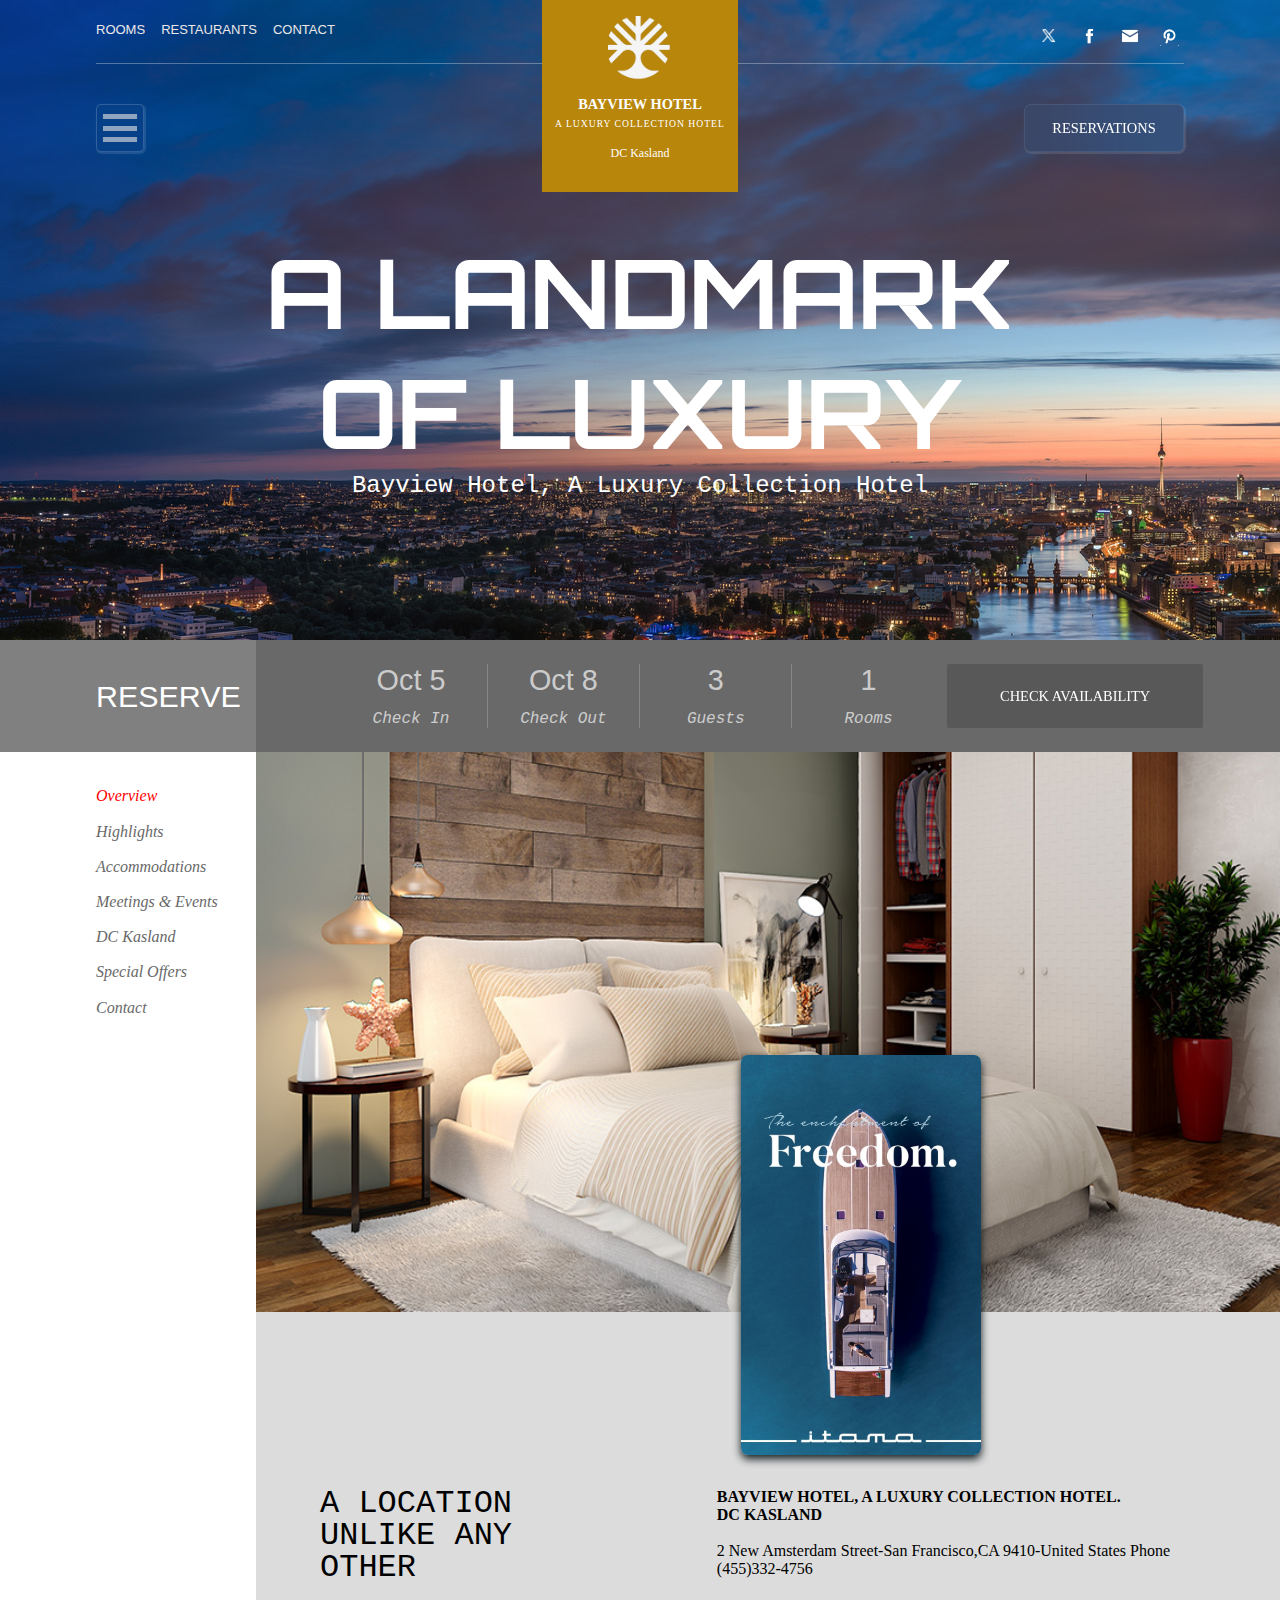
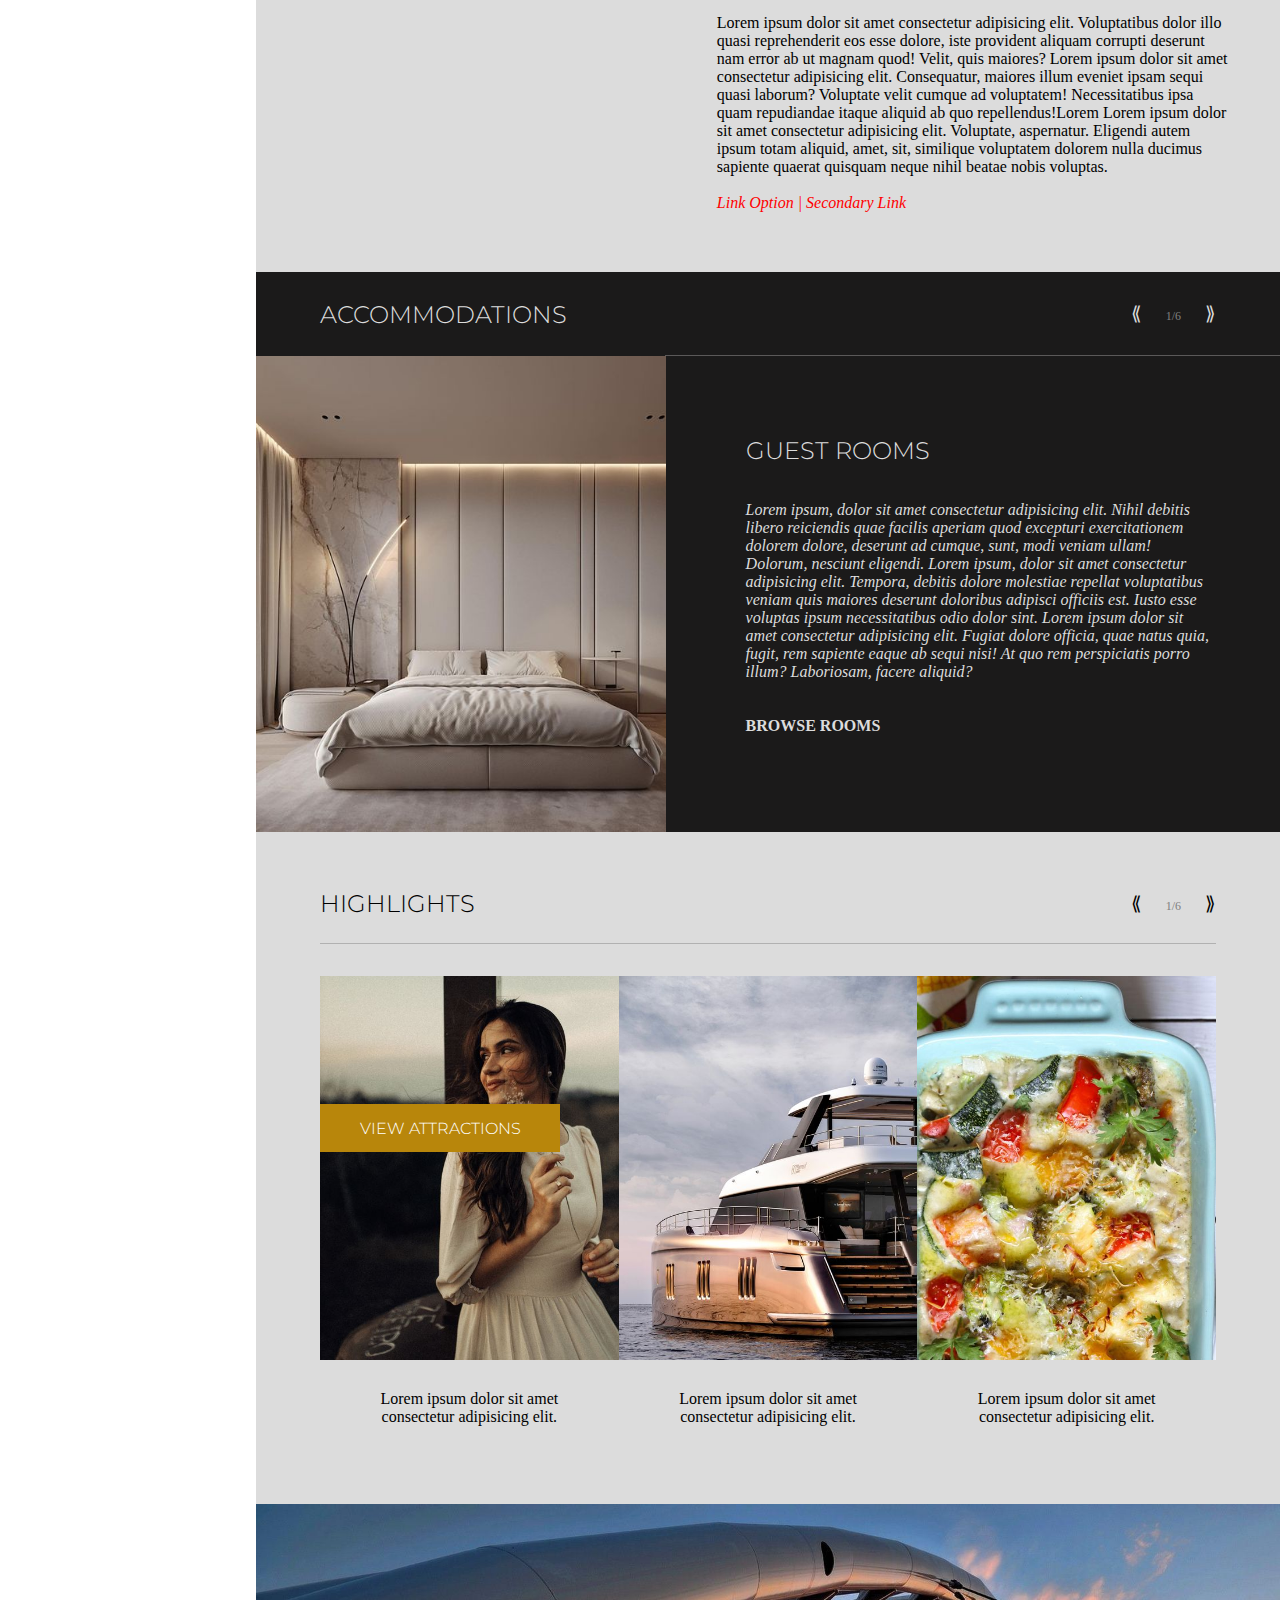
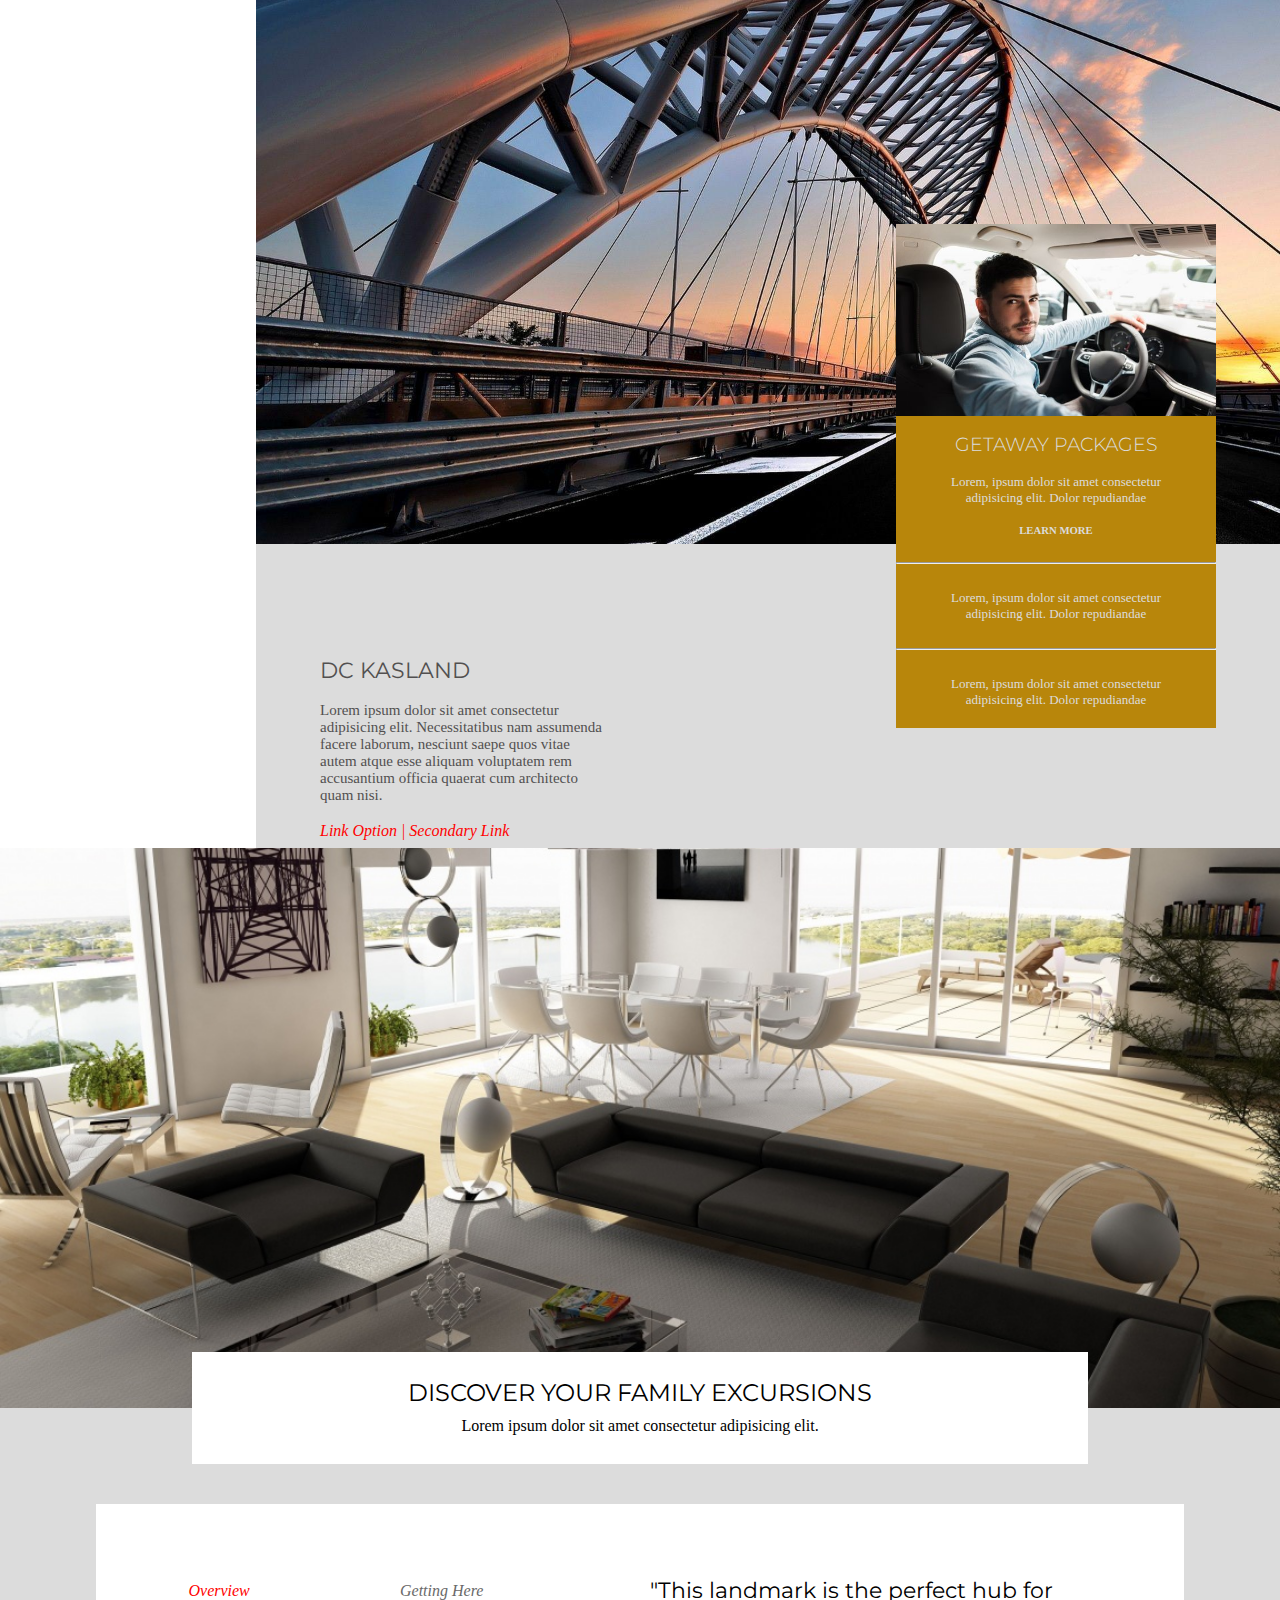
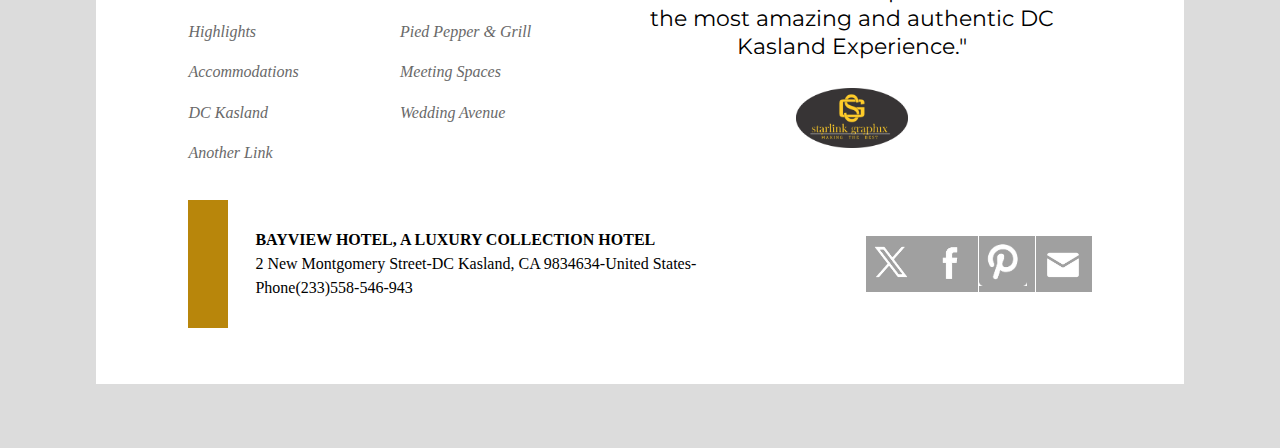
<file: index.html>
<!DOCTYPE html>
<html lang="en">
  <head>
    <meta charset="UTF-8" />
    <meta name="viewport" content="width=device-width, initial-scale=1.0" />
    <title>BayView Hotel</title>
    <link rel="stylesheet" href="./index.css" />
    <link rel="icon" href="social media logos/favicon (5).ico">
  </head>
  <body>
    <header>
      <div class="nav-bar">
        <div class="nav-links">
          <div class="link">
            <ul>
              <a href="./room.html" style="text-decoration: none;"><li>ROOMS</li></a>
              <a href="./restaurant.html" style="text-decoration: none;"><li>RESTAURANTS</li></a>
              <li>CONTACT</li>
            </ul>
          </div>

          <button class="three-bars">
            <div class="bars"></div>
            <div class="bars"></div>
            <div class="bars"></div>
          </button>
        </div>

        <div class="logo">
          <figure class="logo-pic">
            <img
              class="company-logo"
              src="social media logos/7830b3c413185cf9f43a266d199defe4-removebg-preview (1).png"
              alt=""
            />
          </figure>
          <div class="fonts">
            <h4 style="margin-bottom: 5px">BAYVIEW HOTEL</h4>
            <h6 style="font-weight: lighter; letter-spacing: 1px">
              A LUXURY COLLECTION HOTEL
            </h6>
            <br />
            <p style="font-family: cursive; font-size: 12px">DC Kasland</p>
          </div>
        </div>

        <div class="social-media-links">
          <div class="media-links">
            <div class="mediaaa">
              <figure class="media">
                <img
                  class="twitter-logo"
                  src="social media logos/b268838fe5a0c0ca504c2fc103843ae3-removebg-preview.png"
                  alt=""
                />
              </figure>

              <figure class="media">
                <img
                  class="fb-logo"
                  src="social media logos/887538df6db8997e7a695efe485fe2d8-removebg-preview.png"
                  alt=""
                />
              </figure>

              <figure class="media">
                <img
                  class="mail"
                  src="social media logos/2ab38bf35f0fd6d11ba6e50ca8b4a4c4-removebg-preview.png"
                  alt=""
                />
              </figure>

              <figure class="media">
                <img
                  class="pintrest"
                  src="social media logos/2f2b808d3aaa0f39f21b931b3fc0cbe1-removebg-preview.png"
                  alt=""
                />
              </figure>
            </div>
          </div>
          <button class="reserve">RESERVATIONS</button>
        </div>
      </div>

      <div class="center-font">
        <h1>
          A LANDMARK <br />
          OF LUXURY
        </h1>
        <!-- <br> -->
        <p style="font-family: monospace; font-size: 1.5rem">
          Bayview Hotel, A Luxury Collection Hotel
        </p>
      </div>
    </header>
    <section class="reserve-col">
      <div class="R-button">
        <h2>RESERVE</h2>
      </div>

      <div class="date-buttons">
        <div class="checks">
          <div class="checks-1">
            <div class="oct">
              <h2>Oct 5</h2>
              <p>Check In</p>
            </div>

            <div class="oct">
              <h2>Oct 8</h2>
              <p>Check Out</p>
            </div>

            <div class="oct">
              <h2>3</h2>
              <p>Guests</p>
            </div>

            <div style="border: none" class="oct">
              <h2>1</h2>
              <p>Rooms</p>
            </div>
          </div>

          <button>Check Availability</button>
        </div>
      </div>
    </section>

    <section class="divisions">
      <article class="div-left">
        <li style="color: red">Overview</li>
        <li>Highlights</li>
        <li>Accommodations</li>
        <li>Meetings & Events</li>
        <li>DC Kasland</li>
        <li>Special Offers</li>
        <li>Contact</li>
      </article>

      <article class="div-right">
        <figure class="bedroom-pic">
          <img
            class="bed"
            src="social media logos/master-bedroom-modern-wardrobe-design.jpg"
            alt=""
          />
        </figure>


        <div class="about-hotel">
          <div class="info">
            <div class="loc">
              <h1>
                A LOCATION <br />
                UNLIKE ANY <br />
                OTHER
              </h1>
            </div>

            <div class="loc-1">
              <h4>
                BAYVIEW HOTEL, A LUXURY COLLECTION HOTEL. <br />
                DC KASLAND
              </h4>
              <br />
              <p>
                2 New Amsterdam Street-San Francisco,CA 9410-United States Phone
                (455)332-4756
              </p>
              <br /><br />
              <p>
                Lorem ipsum dolor sit amet consectetur adipisicing elit.
                Voluptatibus dolor illo quasi reprehenderit eos esse dolore,
                iste provident aliquam corrupti deserunt nam error ab ut magnam
                quod! Velit, quis maiores? Lorem ipsum dolor sit amet
                consectetur adipisicing elit. Consequatur, maiores illum eveniet
                ipsam sequi quasi laborum? Voluptate velit cumque ad voluptatem!
                Necessitatibus ipsa quam repudiandae itaque aliquid ab quo
                repellendus!Lorem Lorem ipsum dolor sit amet consectetur
                adipisicing elit. Voluptate, aspernatur. Eligendi autem ipsum
                totam aliquid, amet, sit, similique voluptatem dolorem nulla
                ducimus sapiente quaerat quisquam neque nihil beatae nobis
                voluptas.
              </p>
              <br />
              <p style="color: red; font-style: italic">
                Link Option | Secondary Link
              </p>
            </div>
          </div>
        </div>

        <div class="accommodation">
          <div class="acc1">
            <div class="acc">
              <h1>ACCOMMODATIONS</h1>
            </div>

            <div class="arrow">
              <p>
                ⟪<span
                  style="
                    font-size: 12px;
                    margin-left: 1.5rem;
                    color: gray;
                    margin-right: 1.5rem;
                  "
                  >1/6</span
                >⟫
              </p>
            </div>
          </div>

          <div class="pic-acc">
            <figure>
              <img src="./social media logos/bed.jpg" alt="" />
            </figure>

            <div class="guest">
              <h2>GUEST ROOMS</h2>
              <br /><br>
              <p>
                Lorem ipsum, dolor sit amet consectetur adipisicing elit. Nihil
                debitis libero reiciendis quae facilis aperiam quod excepturi
                exercitationem dolorem dolore, deserunt ad cumque, sunt, modi
                veniam ullam! Dolorum, nesciunt eligendi. Lorem ipsum, dolor sit
                amet consectetur adipisicing elit. Tempora, debitis dolore
                molestiae repellat voluptatibus veniam quis maiores deserunt
                doloribus adipisci officiis est. Iusto esse voluptas ipsum
                necessitatibus odio dolor sint. Lorem ipsum dolor sit amet
                consectetur adipisicing elit. Fugiat dolore officia, quae natus
                quia, fugit, rem sapiente eaque ab sequi nisi! At quo rem
                perspiciatis porro illum? Laboriosam, facere aliquid?
              </p><br><br>
              <h4>BROWSE ROOMS</h4>
            </div>
          </div>
        </div>

        <div class="highlights">
          <div class="acc-2">
            <div class="acc">
              <h1>HIGHLIGHTS</h1>
             </div>
  
             <div class="arrow">
              <p style="color: black;">
                ⟪<span
                  style="
                    font-size: 12px;
                    margin-left: 1.5rem;
                    color: gray;
                    margin-right: 1.5rem;
                  "
                  >1/6</span
                >⟫
              </p>
            </div>
            <!-- <hr> -->
          </div>
          <div class="highlight-album">
            <div class="photo">
              <figure class="pictures">
                <img src="./social media logos/human.jpg" alt="" class="person">
                
              </figure>

              

            <figure class="pictures">
              <img src="./social media logos/yatch.jpg" alt="" class="yatch">
            </figure>

            <figure class="pictures">
              <img src="./social media logos/food.jpg" alt="" class="food">
            </figure>
            </div>
            <div class="park">
              <div>
                <p>Lorem ipsum dolor sit amet <br> consectetur adipisicing elit.</p>
              </div>
              <div>
                <p>Lorem ipsum dolor sit amet <br> consectetur adipisicing elit.</p>
              </div>
              <div>
                <p>Lorem ipsum dolor sit amet <br> consectetur adipisicing elit.</p>
              </div>
            </div>
          </div>
          <div class="attractions"><p>VIEW ATTRACTIONS</p></div>
          
        </div>

        <figure class="bridge">
          <img src="social media logos/wp2913480.jpg" alt="">
        </figure>

        <div class="san-francisco">
          <div class="d-info">
            <h3>DC KASLAND</h3>
            <br>
            <p style="font-size: 15px;">Lorem ipsum dolor sit amet consectetur adipisicing elit. Necessitatibus nam assumenda facere laborum, nesciunt saepe quos vitae autem atque esse aliquam voluptatem rem accusantium officia quaerat cum architecto quam nisi.
            </p>
            <br>
            <p style="color: red; font-style: italic">
              Link Option | Secondary Link
            </p>
          </div>

        </div>

        <div class="driver">
          <figure>
            <img src="./social media logos/car.jpg" alt="">
          </figure>

          <h4>GETAWAY PACKAGES</h4>
          <br><p>Lorem, ipsum dolor sit amet consectetur adipisicing elit. Dolor repudiandae </p>
          <br>
          <h6>LEARN MORE</h6>
          <br>
          <hr style="margin: 0.5rem 0 0.5rem 0;">
          <br>
          <p>Lorem, ipsum dolor sit amet consectetur adipisicing elit. Dolor repudiandae </p>
          <br>
          <hr style="margin: 0.5rem 0 0.5rem 0;">
          <br>
          <p>Lorem, ipsum dolor sit amet consectetur adipisicing elit. Dolor repudiandae </p>
          
        </div>
        
        <div class="palace">
          <figure>
            <img
              src="social media logos/fea3ad0b72a3cfcc2cd033078fbedf43.jpg"
              alt=""
            />
          </figure>
        </div>

      </article>
    </section>
    <figure class="discovery">
      <img src="social media logos/modern_interior-wallpaper-1152x720.jpg" alt="">
    </figure>

    <div class="fam-card">
      <h3>DISCOVER YOUR FAMILY EXCURSIONS</h3>
      <p>Lorem ipsum dolor sit amet consectetur adipisicing elit.</p>
    </div>

    <footer>
      <div class="foot-card">
        <div class="foot-info1">
          <div class="get">
            <li style="color: red">Overview</li>
            <li>Highlights</li>
            <li>Accommodations</li>
            <li>DC Kasland</li>
            <li>Another Link</li>
          </div>

          <div class="set">
            <li>Getting Here</li>
            <li>Pied Pepper & Grill</li>
            <li>Meeting Spaces</li>
            <li>Wedding Avenue</li>
          </div>

          <div class="abt-land">
            <p>"This landmark is the perfect hub for <br> the most amazing and authentic DC <br> Kasland Experience."</p>
            <figure>
              <img class="my-logo" src="social media logos/my flyerty.png" alt="">
            </figure>
          </div>

         
        </div>

      <div class="foot-info2">

        <div class="palace-note">
          <div></div>
          <span>
            <h4>BAYVIEW HOTEL, A LUXURY COLLECTION HOTEL</h4>
            <P>2 New Montgomery Street-DC Kasland, CA 9834634-United States- <br> Phone(233)558-546-943</P>
          </span>
        </div>

        <div class="media-handles">
          <figure class="tweets1">
            <img src="social media logos/b268838fe5a0c0ca504c2fc103843ae3-removebg-preview.png" alt="">
          </figure>

          <figure class="tweets2">
            <img src="social media logos/887538df6db8997e7a695efe485fe2d8-removebg-preview.png" alt="">
          </figure>

          <figure class="tweets3">
            <img src="social media logos/2f2b808d3aaa0f39f21b931b3fc0cbe1-removebg-preview.png" alt="">
          </figure>

          <figure class="tweets4">
            <img src="social media logos/2ab38bf35f0fd6d11ba6e50ca8b4a4c4-removebg-preview.png" alt="">
          </figure>

        </div>

        </div>
      </div>

    </footer>

  </body>
</html>
</file>
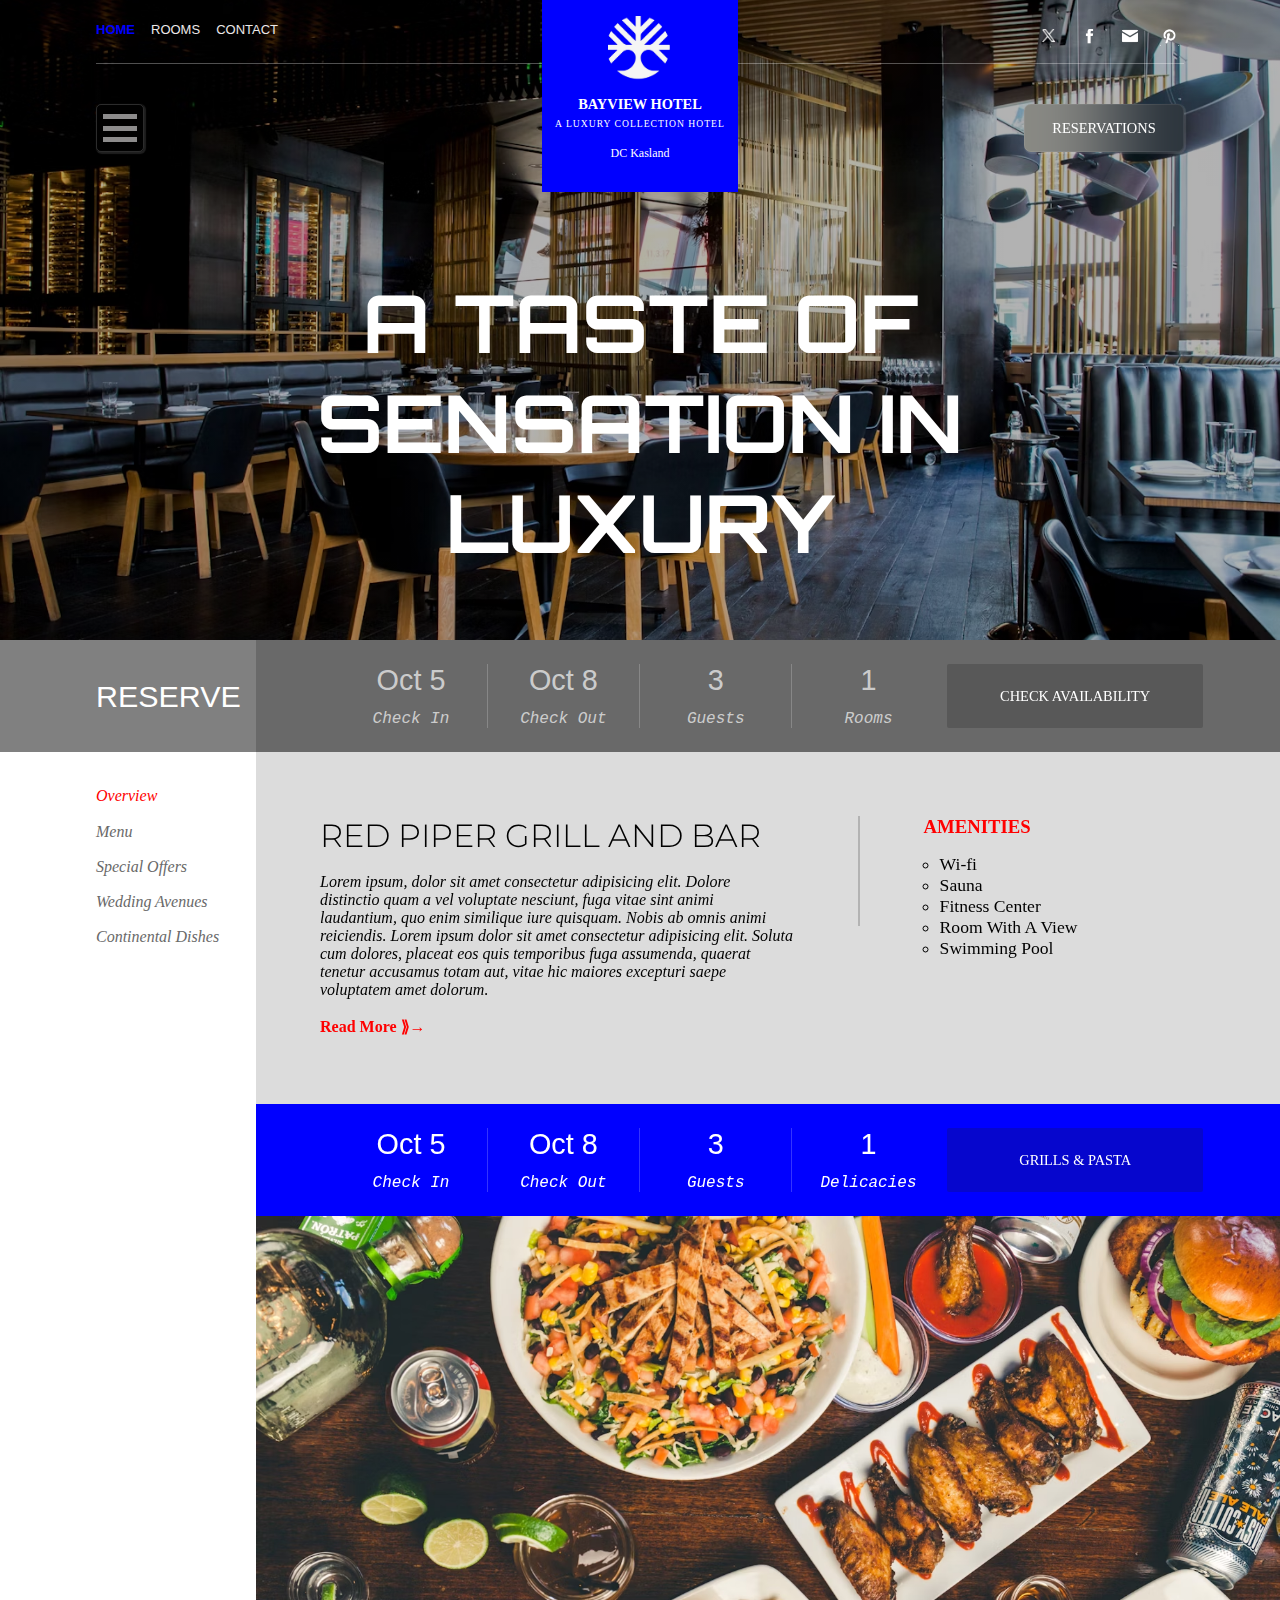
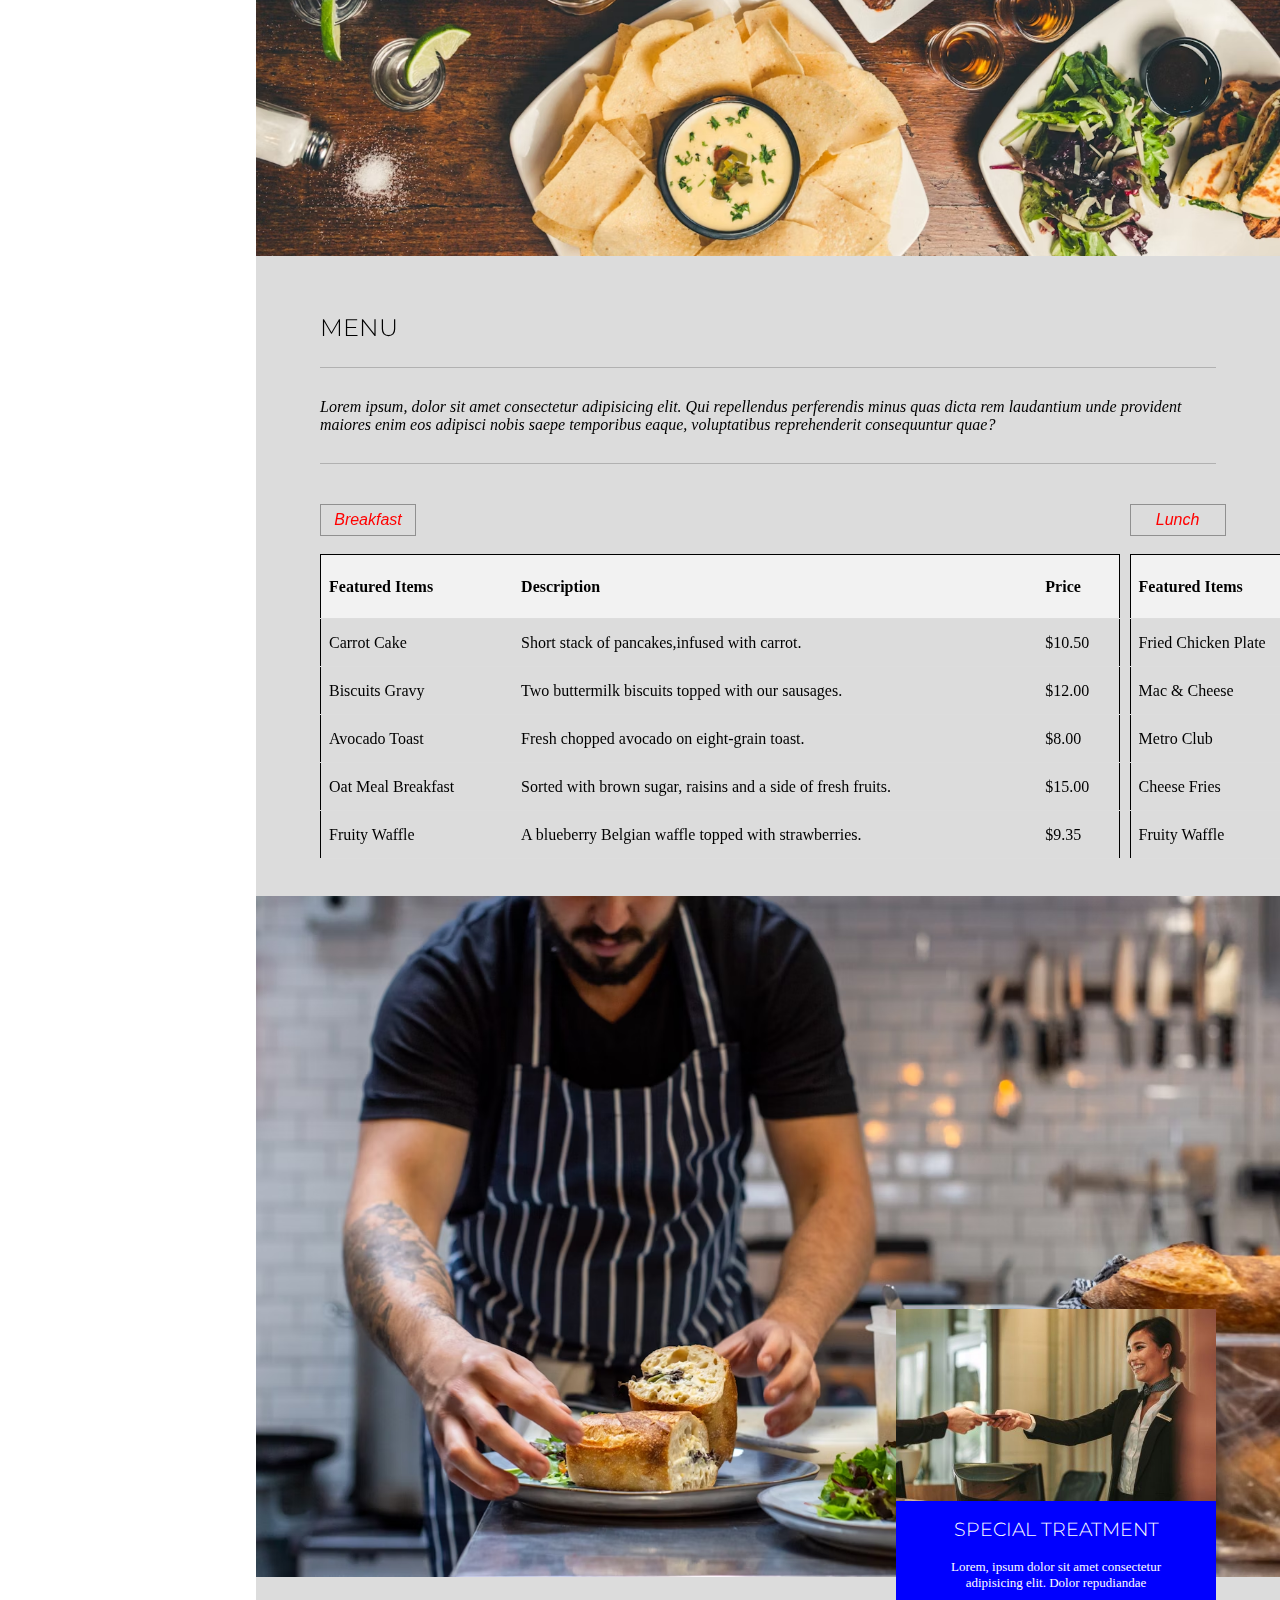
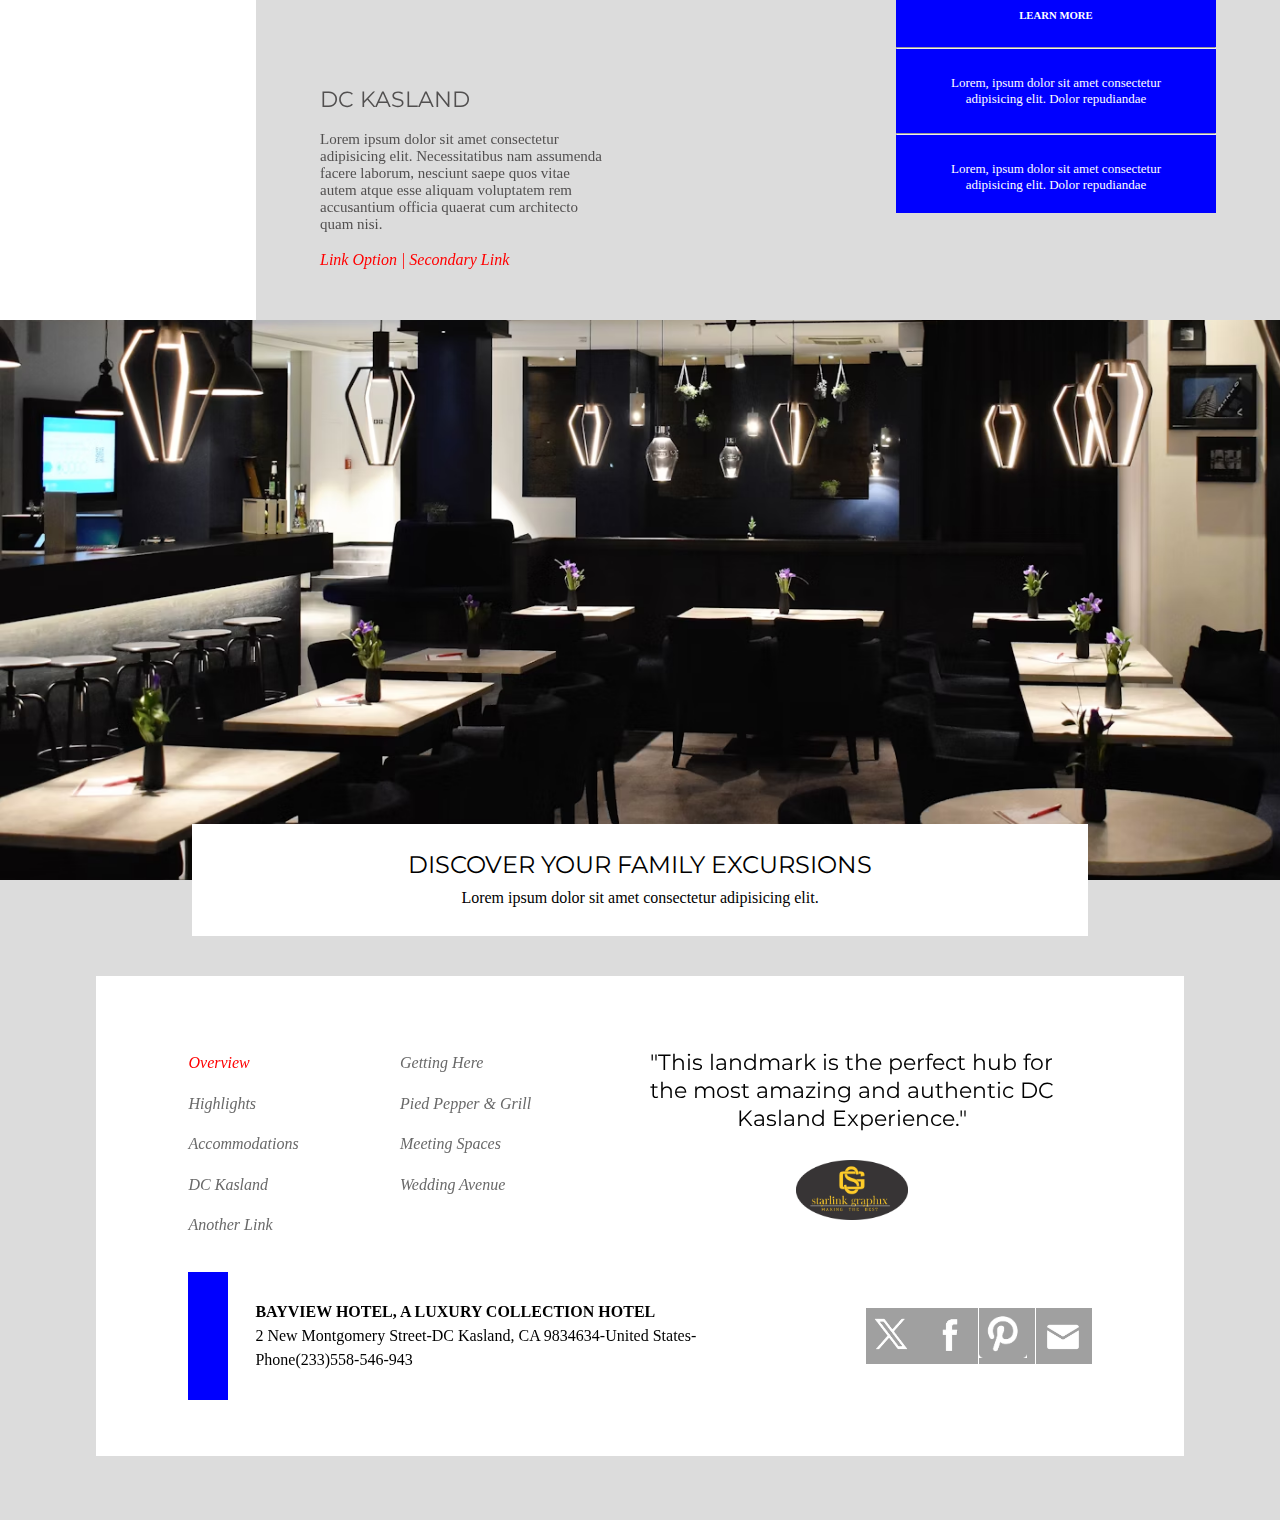
<file: restaurant.html>
<!DOCTYPE html>
<html lang="en">
  <head>
    <meta charset="UTF-8" />
    <meta name="viewport" content="width=device-width, initial-scale=1.0" />
    <title>BayView Restaurant</title>
    <link rel="stylesheet" href="./resto.css" />
    <link rel="icon" href="resto images/favicon (5).ico" />
  </head>
  <body>
    <header>
      <div class="nav-bar">
        <div class="nav-links">
          <div class="link">
            <ul>
              <a href="./index.html" style="text-decoration: none"
                ><li style="color: blue; font-weight: 800">HOME</li></a
              >
              <a href="./room.html" style="text-decoration: none;"><li>ROOMS</li></a>
              <li>CONTACT</li>
            </ul>
          </div>

          <button class="three-bars">
            <div class="bars"></div>
            <div class="bars"></div>
            <div class="bars"></div>
          </button>
        </div>

        <div class="logo">
          <figure class="logo-pic">
            <img
              class="company-logo"
              src="resto images/7830b3c413185cf9f43a266d199defe4-removebg-preview (1).png"
              alt=""
            />
          </figure>
          <div class="fonts">
            <h4 style="margin-bottom: 5px">BAYVIEW HOTEL</h4>
            <h6 style="font-weight: lighter; letter-spacing: 1px">
              A LUXURY COLLECTION HOTEL
            </h6>
            <br />
            <p style="font-family: cursive; font-size: 12px">DC Kasland</p>
          </div>
        </div>

        <div class="social-media-links">
          <div class="media-links">
            <div class="mediaaa">
              <figure class="media">
                <img
                  class="twitter-logo"
                  src="resto images/b268838fe5a0c0ca504c2fc103843ae3-removebg-preview.png"
                  alt=""
                />
              </figure>

              <figure class="media">
                <img
                  class="fb-logo"
                  src="resto images/887538df6db8997e7a695efe485fe2d8-removebg-preview.png"
                  alt=""
                />
              </figure>

              <figure class="media">
                <img
                  class="mail"
                  src="resto images/2ab38bf35f0fd6d11ba6e50ca8b4a4c4-removebg-preview.png"
                  alt=""
                />
              </figure>

              <figure class="media">
                <img
                  class="pintrest"
                  src="resto images/2f2b808d3aaa0f39f21b931b3fc0cbe1-removebg-preview.png"
                  alt=""
                />
              </figure>
            </div>
          </div>
          <button class="reserve">RESERVATIONS</button>
        </div>
      </div>

      <div class="center-font">
        <h1>A TASTE OF SENSATION IN LUXURY</h1>
        <!-- <br> -->
      </div>
    </header>
    <section class="reserve-col">
      <div class="R-button">
        <h2>RESERVE</h2>
      </div>

      <div class="date-buttons">
        <div class="checks">
          <div class="checks-1">
            <div class="oct">
              <h2>Oct 5</h2>
              <p>Check In</p>
            </div>

            <div class="oct">
              <h2>Oct 8</h2>
              <p>Check Out</p>
            </div>

            <div class="oct">
              <h2>3</h2>
              <p>Guests</p>
            </div>

            <div style="border: none" class="oct">
              <h2>1</h2>
              <p>Rooms</p>
            </div>
          </div>

          <button>Check Availability</button>
        </div>
      </div>
    </section>

    <section class="divisions">
      <article class="div-left">
        <li style="color: red">Overview</li>
        <li>Menu</li>
        <li>Special Offers</li>
        <li>Wedding Avenues</li>
        <li>Continental Dishes</li>
      </article>

      <article class="div-right">
        <div class="superior">
          <div class="room-place">
            <div class="roomies">
              <h2>RED PIPER GRILL AND BAR</h2>
              <br />
              <p style="font-style: italic">
                Lorem ipsum, dolor sit amet consectetur adipisicing elit. Dolore
                distinctio quam a vel voluptate nesciunt, fuga vitae sint animi
                laudantium, quo enim similique iure quisquam. Nobis ab omnis
                animi reiciendis. Lorem ipsum dolor sit amet consectetur
                adipisicing elit. Soluta cum dolores, placeat eos quis
                temporibus fuga assumenda, quaerat tenetur accusamus totam aut,
                vitae hic maiores excepturi saepe voluptatem amet dolorum.
              </p>
              <br />
              <p style="color: red; font-weight: bold">Read More ⟫→</p>
            </div>

            <div class="roomies1">
              <h3 style="color: red">AMENITIES</h3>
              <ul>
                <li>Wi-fi</li>
                <li>Sauna</li>
                <li>Fitness Center</li>
                <li>Room With A View</li>
                <li>Swimming Pool</li>
              </ul>
            </div>
          </div>

          <!-- <div class="roomies2"></div> -->
        </div>
        <!--  -->
        <div class="date-button">
          <div class="check">
            <div class="check-1">
              <div class="oct-1">
                <h2>Oct 5</h2>
                <p>Check In</p>
              </div>

              <div class="oct-1">
                <h2>Oct 8</h2>
                <p>Check Out</p>
              </div>

              <div class="oct-1">
                <h2>3</h2>
                <p>Guests</p>
              </div>

              <div style="border: none" class="oct-1">
                <h2>1</h2>
                <p>Delicacies</p>
              </div>
            </div>

            <button>GRILLS & PASTA</button>
          </div>
        </div>
        <!--  -->
        <figure class="bedroom-pic">
          <img class="bed" src="./resto images/grills.avif" alt="" />
        </figure>

        <div class="highlights">
          <div class="acc-2">
            <div class="acc">
              <h1>MENU</h1>
            </div>

            <div class="arrow"></div>
            <!-- <hr> -->
          </div>
          <div class="food-info">
            <p>
              Lorem ipsum, dolor sit amet consectetur adipisicing elit. Qui
              repellendus perferendis minus quas dicta rem laudantium unde
              provident maiores enim eos adipisci nobis saepe temporibus eaque,
              voluptatibus reprehenderit consequuntur quae?
            </p>
          </div>

          <div class="eat">
            <div class="eat1">
              <ul>
                <li>Breakfast</li>
              </ul>
              <br />
              <table>
                <tr>
                  <th>Featured Items</th>
                  <th>Description</th>
                  <th>Price</th>
                </tr>
                <tr>
                  <td>Carrot Cake</td>
                  <td>Short stack of pancakes,infused with carrot.</td>
                  <td>$10.50</td>
                </tr>
                <tr>
                  <td>Biscuits Gravy</td>
                  <td>Two buttermilk biscuits topped with our sausages.</td>
                  <td>$12.00</td>
                </tr>
                <tr>
                  <td>Avocado Toast</td>
                  <td>Fresh chopped avocado on eight-grain toast.</td>
                  <td>$8.00</td>
                </tr>
                <tr>
                  <td>Oat Meal Breakfast</td>
                  <td>
                    Sorted with brown sugar, raisins and a side of fresh fruits.
                  </td>
                  <td>$15.00</td>
                </tr>
                <tr>
                  <td>Fruity Waffle</td>
                  <td>A blueberry Belgian waffle topped with strawberries.</td>
                  <td>$9.35</td>
                </tr>
              </table>
            </div>

            <div class="eat1">
              <ul>
                <li>Lunch</li>
              </ul>
              <br />
              <table>
                <tr>
                  <th>Featured Items</th>
                  <th>Description</th>
                  <th>Price</th>
                </tr>
                <tr>
                  <td>Fried Chicken Plate</td>
                  <td>
                    Half a fried chicken, creamy mashed potatoes with gravy.
                  </td>
                  <td>$10.50</td>
                </tr>
                <tr>
                  <td>Mac & Cheese</td>
                  <td>
                    Filled with a taste of Brazilian cheese with 3kg of mac.
                  </td>
                  <td>$12.00</td>
                </tr>
                <tr>
                  <td>Metro Club</td>
                  <td>
                    Ham, turkey, bacon, Swiss and cheddar on three slices.
                  </td>
                  <td>$8.00</td>
                </tr>
                <tr>
                  <td>Cheese Fries</td>
                  <td>
                    Crispy seasoned French fries topped with mixed cheeses.
                  </td>
                  <td>$15.00</td>
                </tr>
                <tr>
                  <td>Fruity Waffle</td>
                  <td>A blueberry Belgian waffle topped with strawberries.</td>
                  <td>$9.35</td>
                </tr>
              </table>
            </div>

            <div class="eat1">
              <ul>
                <li>Supper</li>
              </ul>
              <br />
              <table>
                <tr>
                  <th>Featured Items</th>
                  <th>Description</th>
                  <th>Price</th>
                </tr>
                <tr>
                  <td>Fried Chicken Plate</td>
                  <td>
                    Half a fried chicken, creamy mashed potatoes with gravy.
                  </td>
                  <td>$10.50</td>
                </tr>
                <tr>
                  <td>Mac & Cheese</td>
                  <td>
                    Filled with a taste of Brazilian cheese with 3kg of mac.
                  </td>
                  <td>$12.00</td>
                </tr>
                <tr>
                  <td>Metro Club</td>
                  <td>
                    Ham, turkey, bacon, Swiss and cheddar on three slices.
                  </td>
                  <td>$8.00</td>
                </tr>
                <tr>
                  <td>Cheese Fries</td>
                  <td>
                    Crispy seasoned French fries topped with mixed cheeses.
                  </td>
                  <td>$15.00</td>
                </tr>
                <tr>
                  <td>Fruity Waffle</td>
                  <td>A blueberry Belgian waffle topped with strawberries.</td>
                  <td>$9.35</td>
                </tr>
              </table>
            </div>
          </div>
        </div>

        <figure class="bridge">
          <img
            src="./resto images/serving.avif"
            alt=""
          />
        </figure>

        <div class="san-francisco">
          <div class="d-info">
            <h3>DC KASLAND</h3>
            <br />
            <p style="font-size: 15px">
              Lorem ipsum dolor sit amet consectetur adipisicing elit.
              Necessitatibus nam assumenda facere laborum, nesciunt saepe quos
              vitae autem atque esse aliquam voluptatem rem accusantium officia
              quaerat cum architecto quam nisi.
            </p>
            <br />
            <p style="color: red; font-style: italic">
              Link Option | Secondary Link
            </p>
          </div>
        </div>

        <div class="driver">
          <figure>
            <img
              src="./resto images/900e8936e256d1a5e6c1e170e80d2b40.jpg"
              alt=""
            />
          </figure>

          <h4>SPECIAL TREATMENT</h4>
          <br />
          <p>
            Lorem, ipsum dolor sit amet consectetur adipisicing elit. Dolor
            repudiandae
          </p>
          <br />
          <h6>LEARN MORE</h6>
          <br />
          <hr style="margin: 0.5rem 0 0.5rem 0" />
          <br />
          <p>
            Lorem, ipsum dolor sit amet consectetur adipisicing elit. Dolor
            repudiandae
          </p>
          <br />
          <hr style="margin: 0.5rem 0 0.5rem 0" />
          <br />
          <p>
            Lorem, ipsum dolor sit amet consectetur adipisicing elit. Dolor
            repudiandae
          </p>
        </div>
      </article>
    </section>
    <figure class="discovery">
      <img src="resto images/bar.avif" alt="" />
    </figure>

    <div class="fam-card">
      <h3>DISCOVER YOUR FAMILY EXCURSIONS</h3>
      <p>Lorem ipsum dolor sit amet consectetur adipisicing elit.</p>
    </div>

    <footer>
      <div class="foot-card">
        <div class="foot-info1">
          <div class="get">
            <li style="color: red">Overview</li>
            <li>Highlights</li>
            <li>Accommodations</li>
            <li>DC Kasland</li>
            <li>Another Link</li>
          </div>

          <div class="set">
            <li>Getting Here</li>
            <li>Pied Pepper & Grill</li>
            <li>Meeting Spaces</li>
            <li>Wedding Avenue</li>
          </div>

          <div class="abt-land">
            <p>
              "This landmark is the perfect hub for <br />
              the most amazing and authentic DC <br />
              Kasland Experience."
            </p>
            <figure>
              <img class="my-logo" src="resto images/my flyerty.png" alt="" />
            </figure>
          </div>
        </div>

        <div class="foot-info2">
          <div class="palace-note">
            <div></div>
            <span>
              <h4>BAYVIEW HOTEL, A LUXURY COLLECTION HOTEL</h4>
              <p>
                2 New Montgomery Street-DC Kasland, CA 9834634-United States-
                <br />
                Phone(233)558-546-943
              </p>
            </span>
          </div>

          <div class="media-handles">
            <figure class="tweets1">
              <img
                src="resto images/b268838fe5a0c0ca504c2fc103843ae3-removebg-preview.png"
                alt=""
              />
            </figure>

            <figure class="tweets2">
              <img
                src="resto images/887538df6db8997e7a695efe485fe2d8-removebg-preview.png"
                alt=""
              />
            </figure>

            <figure class="tweets3">
              <img
                src="resto images/2f2b808d3aaa0f39f21b931b3fc0cbe1-removebg-preview.png"
                alt=""
              />
            </figure>

            <figure class="tweets4">
              <img
                src="resto images/2ab38bf35f0fd6d11ba6e50ca8b4a4c4-removebg-preview.png"
                alt=""
              />
            </figure>
          </div>
        </div>
      </div>
    </footer>
  </body>
</html>
</file>
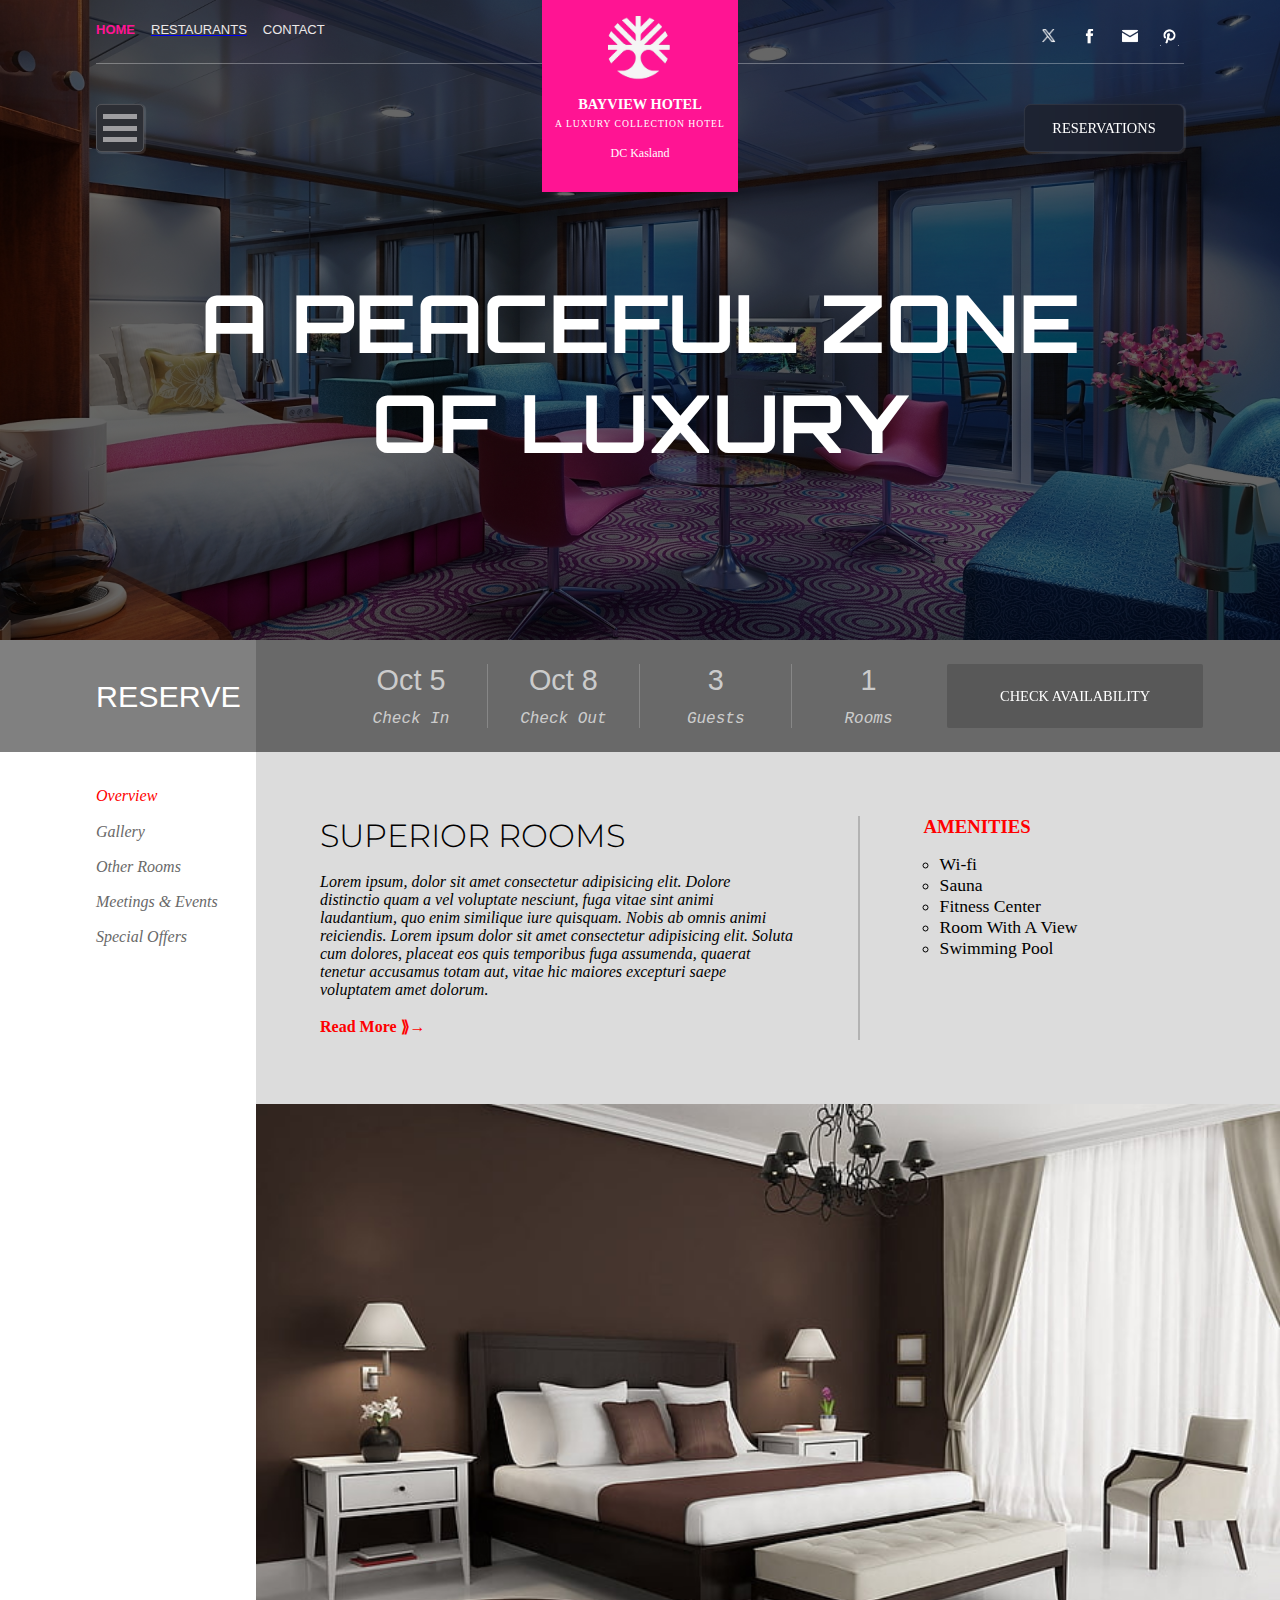
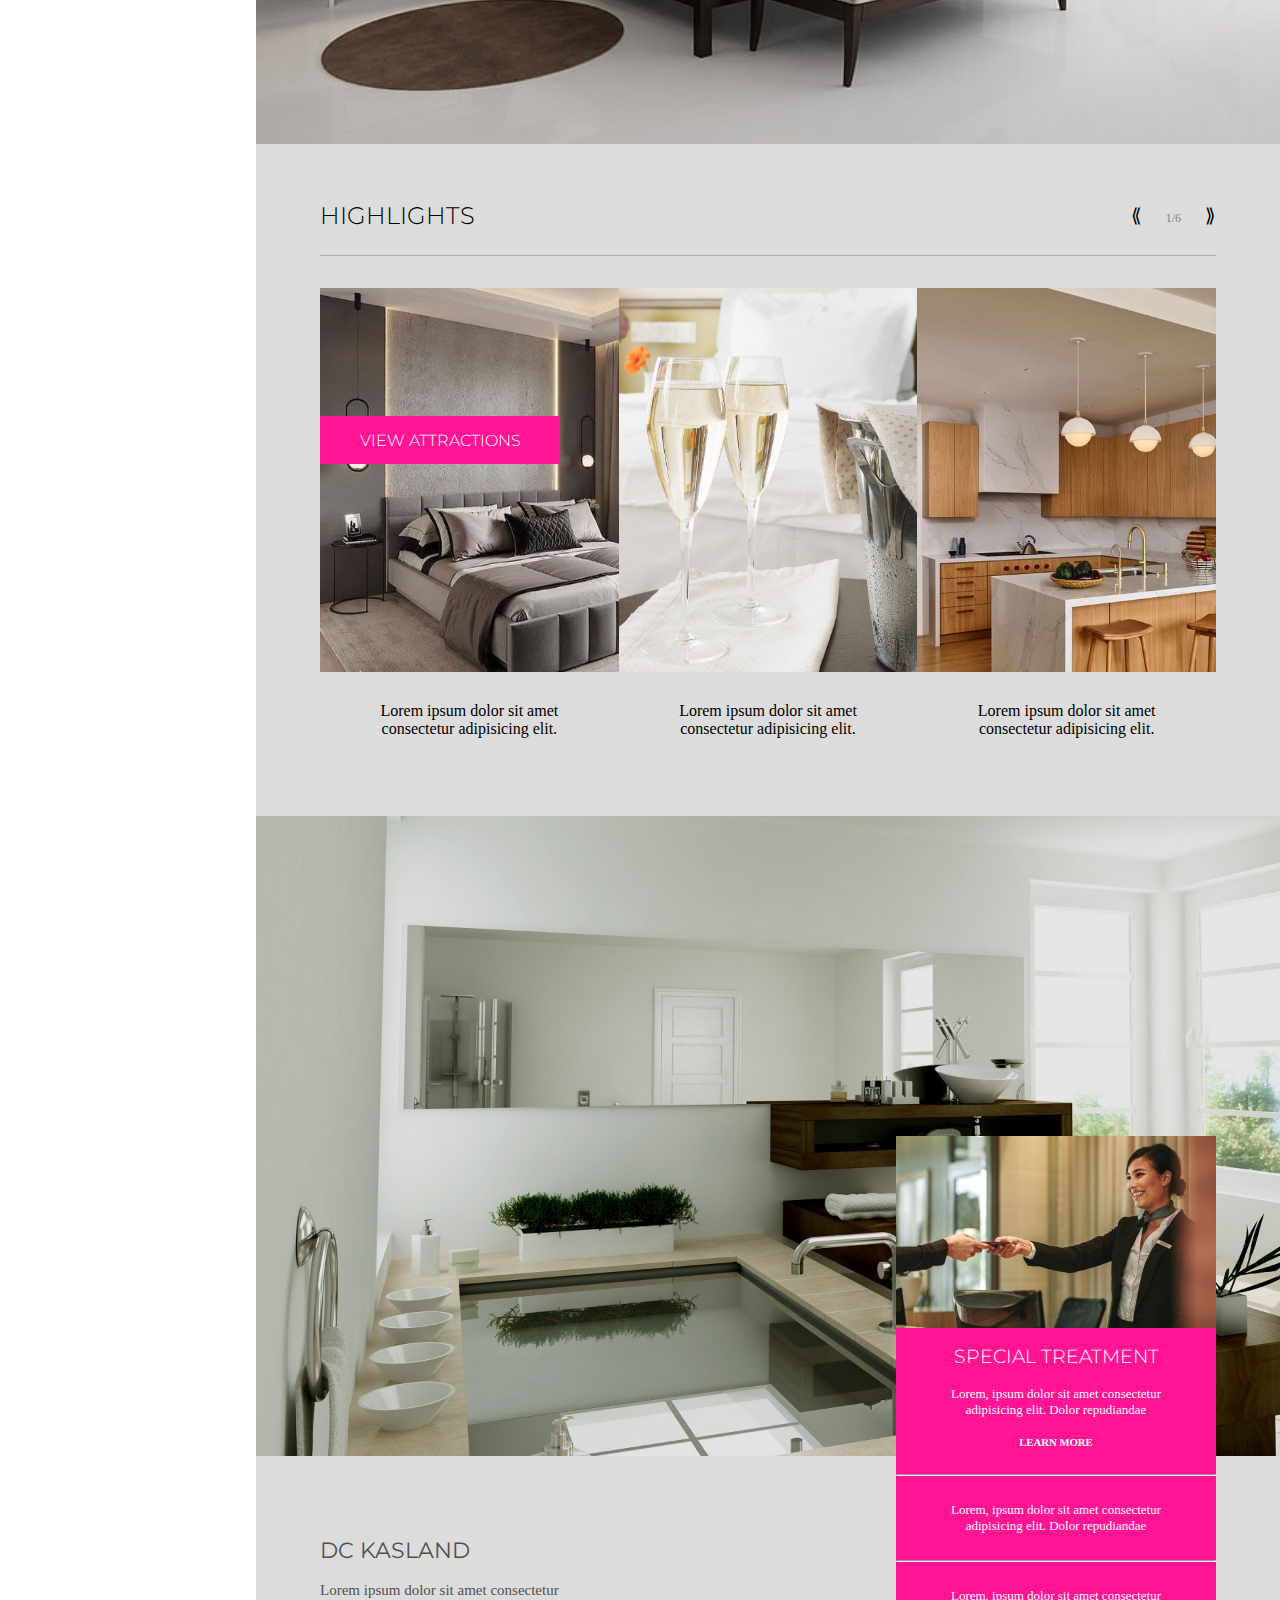
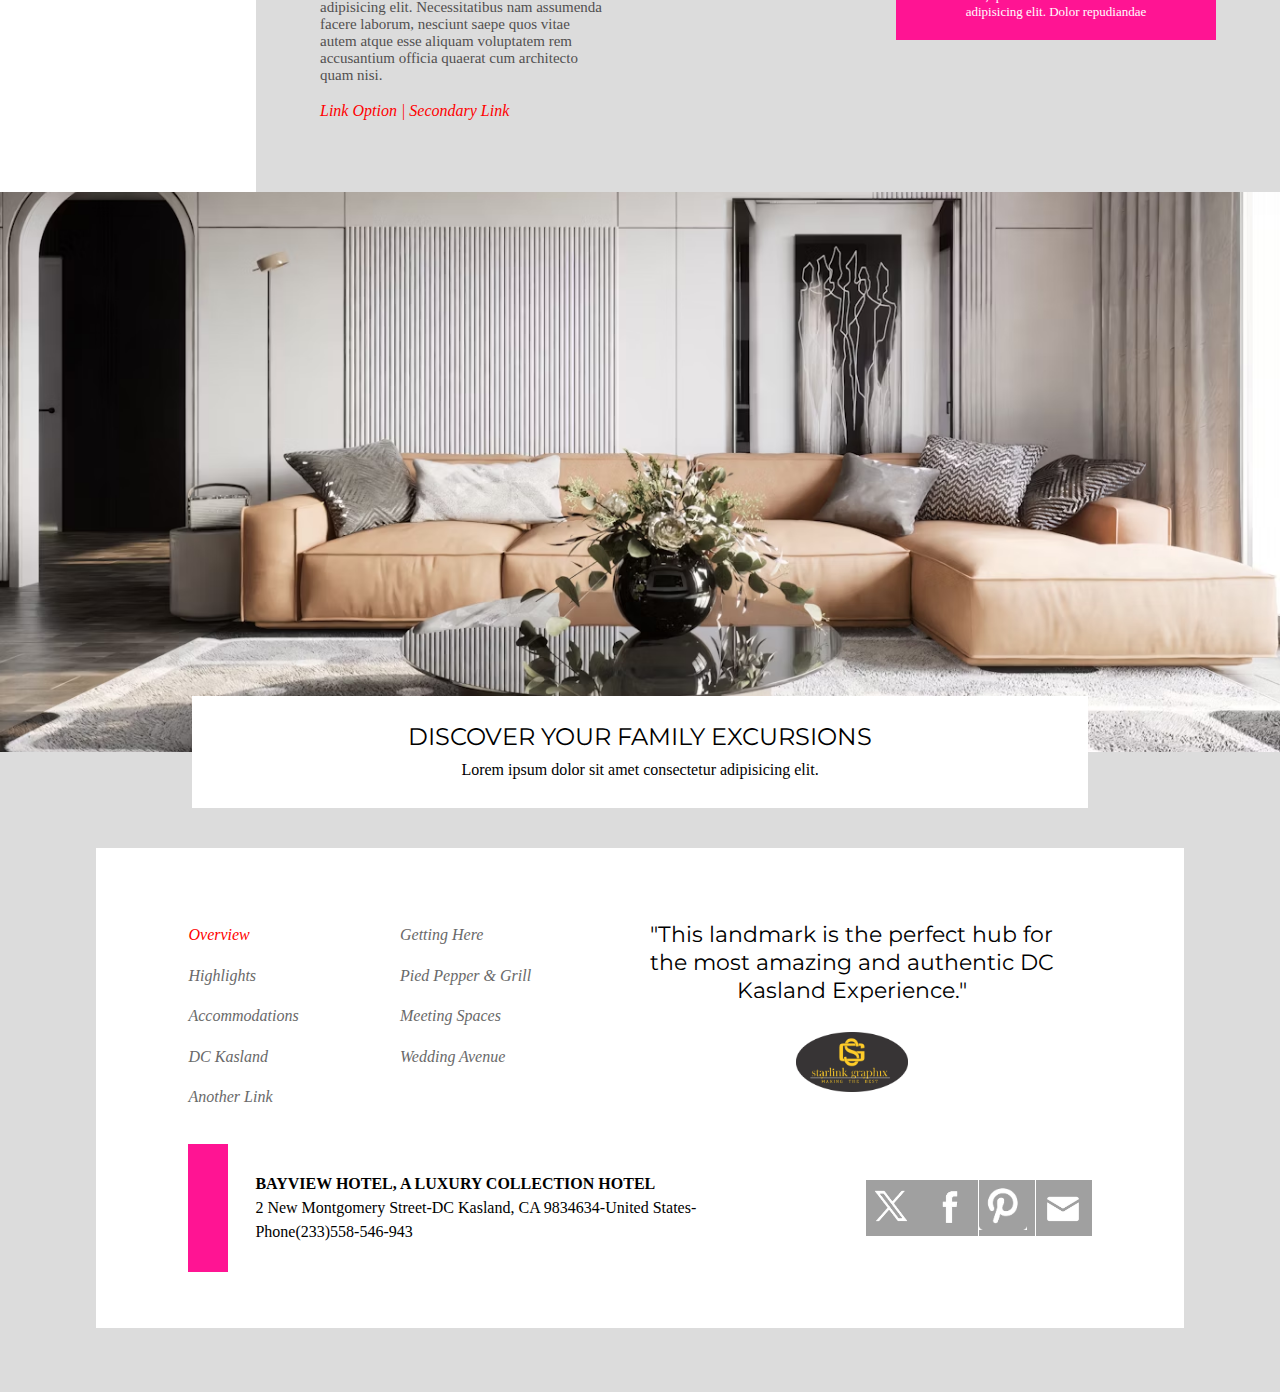
<file: room.html>
<!DOCTYPE html>
<html lang="en">
  <head>
    <meta charset="UTF-8" />
    <meta name="viewport" content="width=device-width, initial-scale=1.0" />
    <title>BayView Rooms</title>
    <link rel="stylesheet" href="./style.css" />
    <link rel="icon" href="all images/favicon (5).ico" />
  </head>
  <body>
    <header>
      <div class="nav-bar">
        <div class="nav-links">
          <div class="link">
            <ul>
              <a href="./index.html" style="text-decoration: none;" ><li style="color: deeppink; font-weight: bold; ">HOME</li></a>
              <a href="./restaurant.html"><li>RESTAURANTS</li></a>
              <li>CONTACT</li>
            </ul>
          </div>

          <button class="three-bars">
            <div class="bars"></div>
            <div class="bars"></div>
            <div class="bars"></div>
          </button>
        </div>

        <div class="logo">
          <figure class="logo-pic">
            <img
              class="company-logo"
              src="all images/7830b3c413185cf9f43a266d199defe4-removebg-preview (1).png"
              alt=""
            />
          </figure>
          <div class="fonts">
            <h4 style="margin-bottom: 5px">BAYVIEW HOTEL</h4>
            <h6 style="font-weight: lighter; letter-spacing: 1px">
              A LUXURY COLLECTION HOTEL
            </h6>
            <br />
            <p style="font-family: cursive; font-size: 12px">DC Kasland</p>
          </div>
        </div>

        <div class="social-media-links">
          <div class="media-links">
            <div class="mediaaa">
              <figure class="media">
                <img
                  class="twitter-logo"
                  src="all images/b268838fe5a0c0ca504c2fc103843ae3-removebg-preview.png"
                  alt=""
                />
              </figure>

              <figure class="media">
                <img
                  class="fb-logo"
                  src="all images/887538df6db8997e7a695efe485fe2d8-removebg-preview.png"
                  alt=""
                />
              </figure>

              <figure class="media">
                <img
                  class="mail"
                  src="all images/2ab38bf35f0fd6d11ba6e50ca8b4a4c4-removebg-preview.png"
                  alt=""
                />
              </figure>

              <figure class="media">
                <img
                  class="pintrest"
                  src="all images/2f2b808d3aaa0f39f21b931b3fc0cbe1-removebg-preview.png"
                  alt=""
                />
              </figure>
            </div>
          </div>
          <button class="reserve">RESERVATIONS</button>
        </div>
      </div>

      <div class="center-font">
        <h1>
          A PEACEFUL ZONE <br />
          OF LUXURY
        </h1>
        <!-- <br> -->
      </div>
    </header>
    <section class="reserve-col">
      <div class="R-button">
        <h2>RESERVE</h2>
      </div>

      <div class="date-buttons">
        <div class="checks">
          <div class="checks-1">
            <div class="oct">
              <h2>Oct 5</h2>
              <p>Check In</p>
            </div>

            <div class="oct">
              <h2>Oct 8</h2>
              <p>Check Out</p>
            </div>

            <div class="oct">
              <h2>3</h2>
              <p>Guests</p>
            </div>

            <div style="border: none" class="oct">
              <h2>1</h2>
              <p>Rooms</p>
            </div>
          </div>

          <button>Check Availability</button>
        </div>
      </div>
    </section>

    <section class="divisions">
      <article class="div-left">
        <li style="color: red">Overview</li>
        <li>Gallery</li>
        <li>Other Rooms</li>
        <li>Meetings & Events</li>
        <li>Special Offers</li>
      </article>

      <article class="div-right">
        <div class="superior">
          <div class="roomies">
            <h2>SUPERIOR ROOMS</h2>
            <br />
            <p style="font-style: italic;">
              Lorem ipsum, dolor sit amet consectetur adipisicing elit. Dolore
              distinctio quam a vel voluptate nesciunt, fuga vitae sint animi
              laudantium, quo enim similique iure quisquam. Nobis ab omnis animi
              reiciendis. Lorem ipsum dolor sit amet consectetur adipisicing
              elit. Soluta cum dolores, placeat eos quis temporibus fuga
              assumenda, quaerat tenetur accusamus totam aut, vitae hic maiores
              excepturi saepe voluptatem amet dolorum.
            </p><br>
            <p style="color: red;font-weight: bold;">Read More ⟫→</p>
          </div>

          <div class="roomies1">
            <h3 style="color: red;">AMENITIES</h3>
            <ul>
              <li>Wi-fi</li>
              <li>Sauna</li>
              <li>Fitness Center</li>
              <li>Room With A View</li>
              <li>Swimming Pool</li>
            </ul>
          </div>
        </div>
        <figure class="bedroom-pic">
          <img
            class="bed"
            src="./all images/hotel-room-bed-furniture-wallpaper-preview.jpg"
            alt=""
          />
        </figure>

        <div class="highlights">
          <div class="acc-2">
            <div class="acc">
              <h1>HIGHLIGHTS</h1>
            </div>

            <div class="arrow">
              <p style="color: black">
                ⟪<span
                  style="
                    font-size: 12px;
                    margin-left: 1.5rem;
                    color: gray;
                    margin-right: 1.5rem;
                  "
                  >1/6</span
                >⟫
              </p>
            </div>
            <!-- <hr> -->
          </div>
          <div class="highlight-album">
            <div class="photo">
      

              <figure class="pictures">
                <img
                  src="./all images/mordern wooden.jpg"
                  alt=""
                  class="yatch"
                />
              </figure>

              <figure class="pictures">
                <img
                  src="./all images/champagne bottle with glasses sitting on hotel room table.jpg"
                  alt=""
                  class="person"
                />
              </figure>

              <figure class="pictures">
                <img src="./all images/kitchen.jpg" alt="" class="food" />
              </figure>
            </div>
            <div class="park">
              <div>
                <p>
                  Lorem ipsum dolor sit amet <br />
                  consectetur adipisicing elit.
                </p>
              </div>
              <div>
                <p>
                  Lorem ipsum dolor sit amet <br />
                  consectetur adipisicing elit.
                </p>
              </div>
              <div>
                <p>
                  Lorem ipsum dolor sit amet <br />
                  consectetur adipisicing elit.
                </p>
              </div>
            </div>
          </div>
          <div class="attractions"><p>VIEW ATTRACTIONS</p></div>
        </div>

        <figure class="bridge">
          <img src="./all images/amazing_modern_bath-wallpaper-1920x1080.jpg" alt="" />
        </figure>

        <div class="san-francisco">
          <div class="d-info">
            <h3>DC KASLAND</h3>
            <br />
            <p style="font-size: 15px">
              Lorem ipsum dolor sit amet consectetur adipisicing elit.
              Necessitatibus nam assumenda facere laborum, nesciunt saepe quos
              vitae autem atque esse aliquam voluptatem rem accusantium officia
              quaerat cum architecto quam nisi.
            </p>
            <br />
            <p style="color: red; font-style: italic">
              Link Option | Secondary Link
            </p>
          </div>
        </div>

        <div class="driver">
          <figure>
            <img src="./all images/900e8936e256d1a5e6c1e170e80d2b40.jpg" alt="" />
          </figure>

          <h4>SPECIAL TREATMENT</h4>
          <br />
          <p>
            Lorem, ipsum dolor sit amet consectetur adipisicing elit. Dolor
            repudiandae
          </p>
          <br />
          <h6>LEARN MORE</h6>
          <br />
          <hr style="margin: 0.5rem 0 0.5rem 0" />
          <br />
          <p>
            Lorem, ipsum dolor sit amet consectetur adipisicing elit. Dolor
            repudiandae
          </p>
          <br />
          <hr style="margin: 0.5rem 0 0.5rem 0" />
          <br />
          <p>
            Lorem, ipsum dolor sit amet consectetur adipisicing elit. Dolor
            repudiandae
          </p>
        </div>
      </article>
    </section>
    <figure class="discovery">
      <img
        src="all images/living.avif"
        alt=""
      />
    </figure>

    <div class="fam-card">
      <h3>DISCOVER YOUR FAMILY EXCURSIONS</h3>
      <p>Lorem ipsum dolor sit amet consectetur adipisicing elit.</p>
    </div>

    <footer>
      <div class="foot-card">
        <div class="foot-info1">
          <div class="get">
            <li style="color: red">Overview</li>
            <li>Highlights</li>
            <li>Accommodations</li>
            <li>DC Kasland</li>
            <li>Another Link</li>
          </div>

          <div class="set">
            <li>Getting Here</li>
            <li>Pied Pepper & Grill</li>
            <li>Meeting Spaces</li>
            <li>Wedding Avenue</li>
          </div>

          <div class="abt-land">
            <p>
              "This landmark is the perfect hub for <br />
              the most amazing and authentic DC <br />
              Kasland Experience."
            </p>
            <figure>
              <img
                class="my-logo"
                src="all images/my flyerty.png"
                alt=""
              />
            </figure>
          </div>
        </div>

        <div class="foot-info2">
          <div class="palace-note">
            <div></div>
            <span>
              <h4>BAYVIEW HOTEL, A LUXURY COLLECTION HOTEL</h4>
              <p>
                2 New Montgomery Street-DC Kasland, CA 9834634-United States-
                <br />
                Phone(233)558-546-943
              </p>
            </span>
          </div>

          <div class="media-handles">
            <figure class="tweets1">
              <img
                src="all images/b268838fe5a0c0ca504c2fc103843ae3-removebg-preview.png"
                alt=""
              />
            </figure>

            <figure class="tweets2">
              <img
                src="all images/887538df6db8997e7a695efe485fe2d8-removebg-preview.png"
                alt=""
              />
            </figure>

            <figure class="tweets3">
              <img
                src="all images/2f2b808d3aaa0f39f21b931b3fc0cbe1-removebg-preview.png"
                alt=""
              />
            </figure>

            <figure class="tweets4">
              <img
                src="all images/2ab38bf35f0fd6d11ba6e50ca8b4a4c4-removebg-preview.png"
                alt=""
              />
            </figure>
          </div>
        </div>
      </div>
    </footer>
  </body>
</html>
</file>
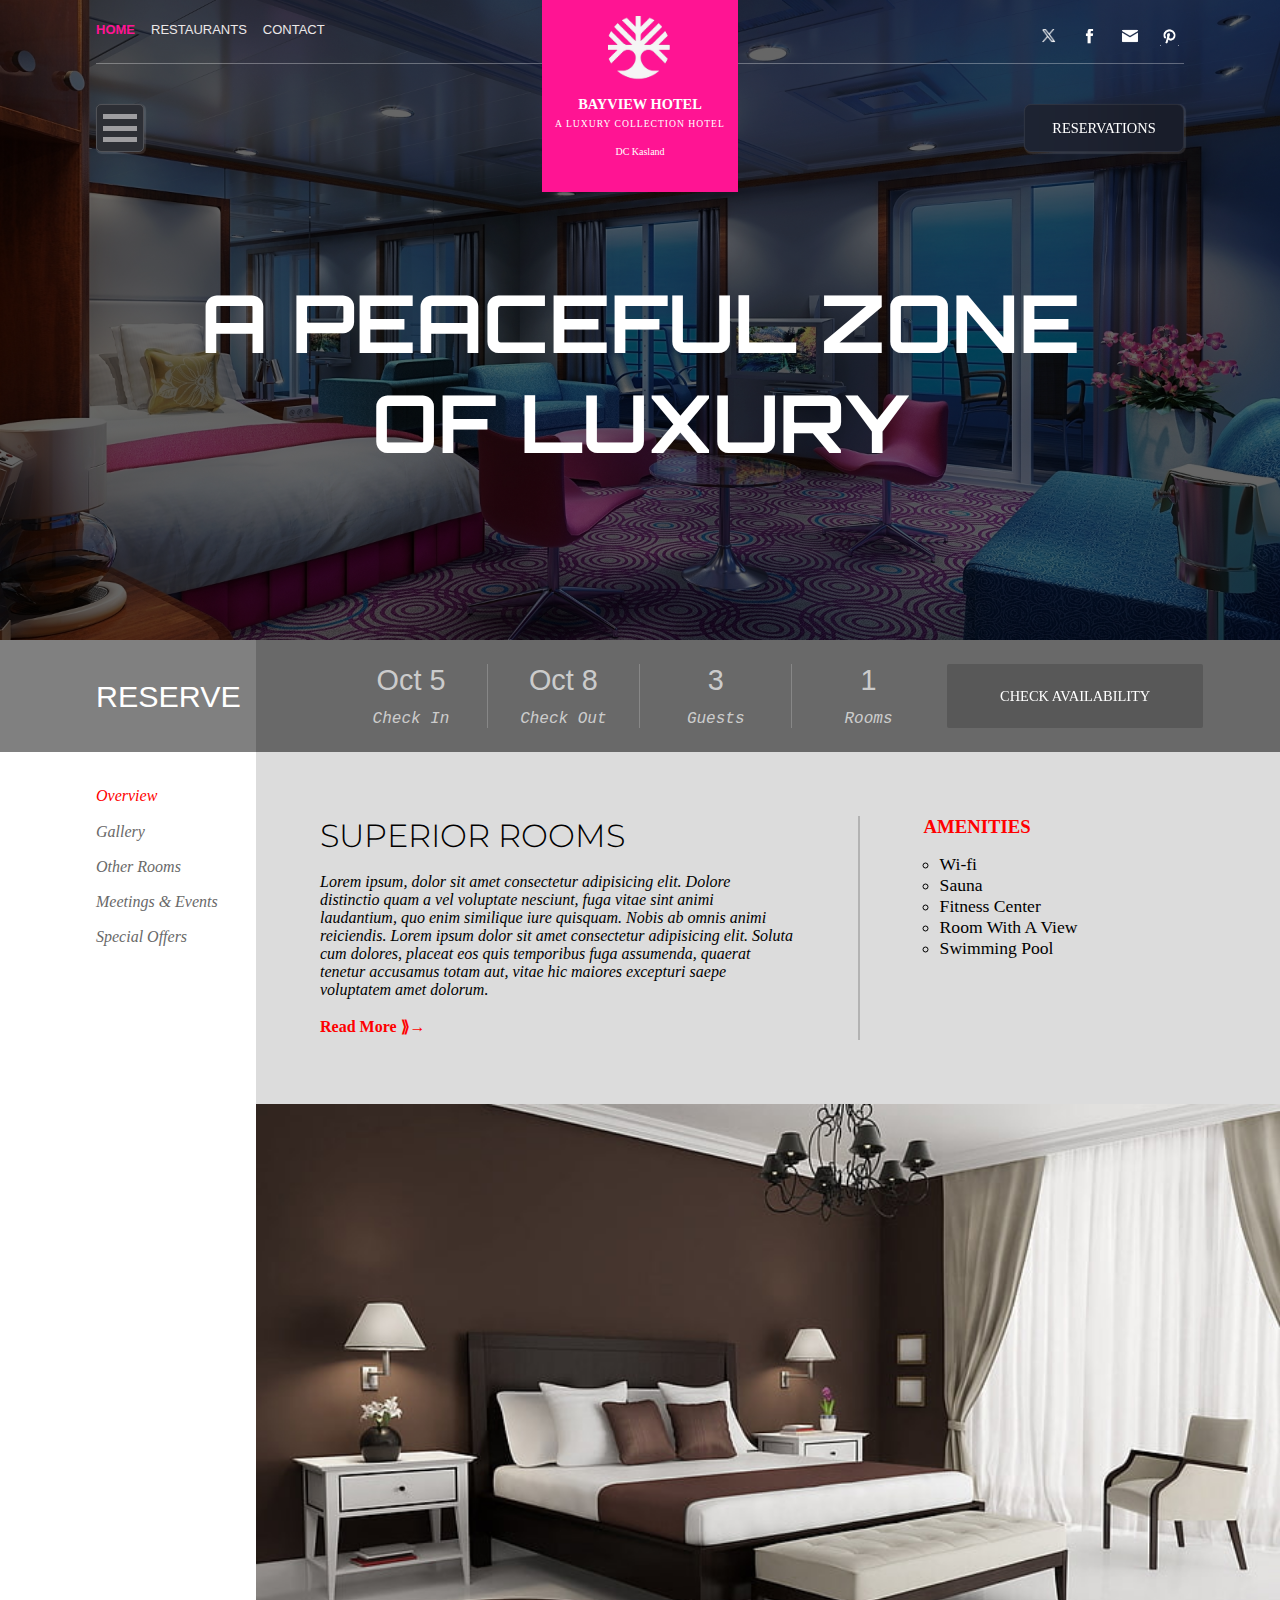
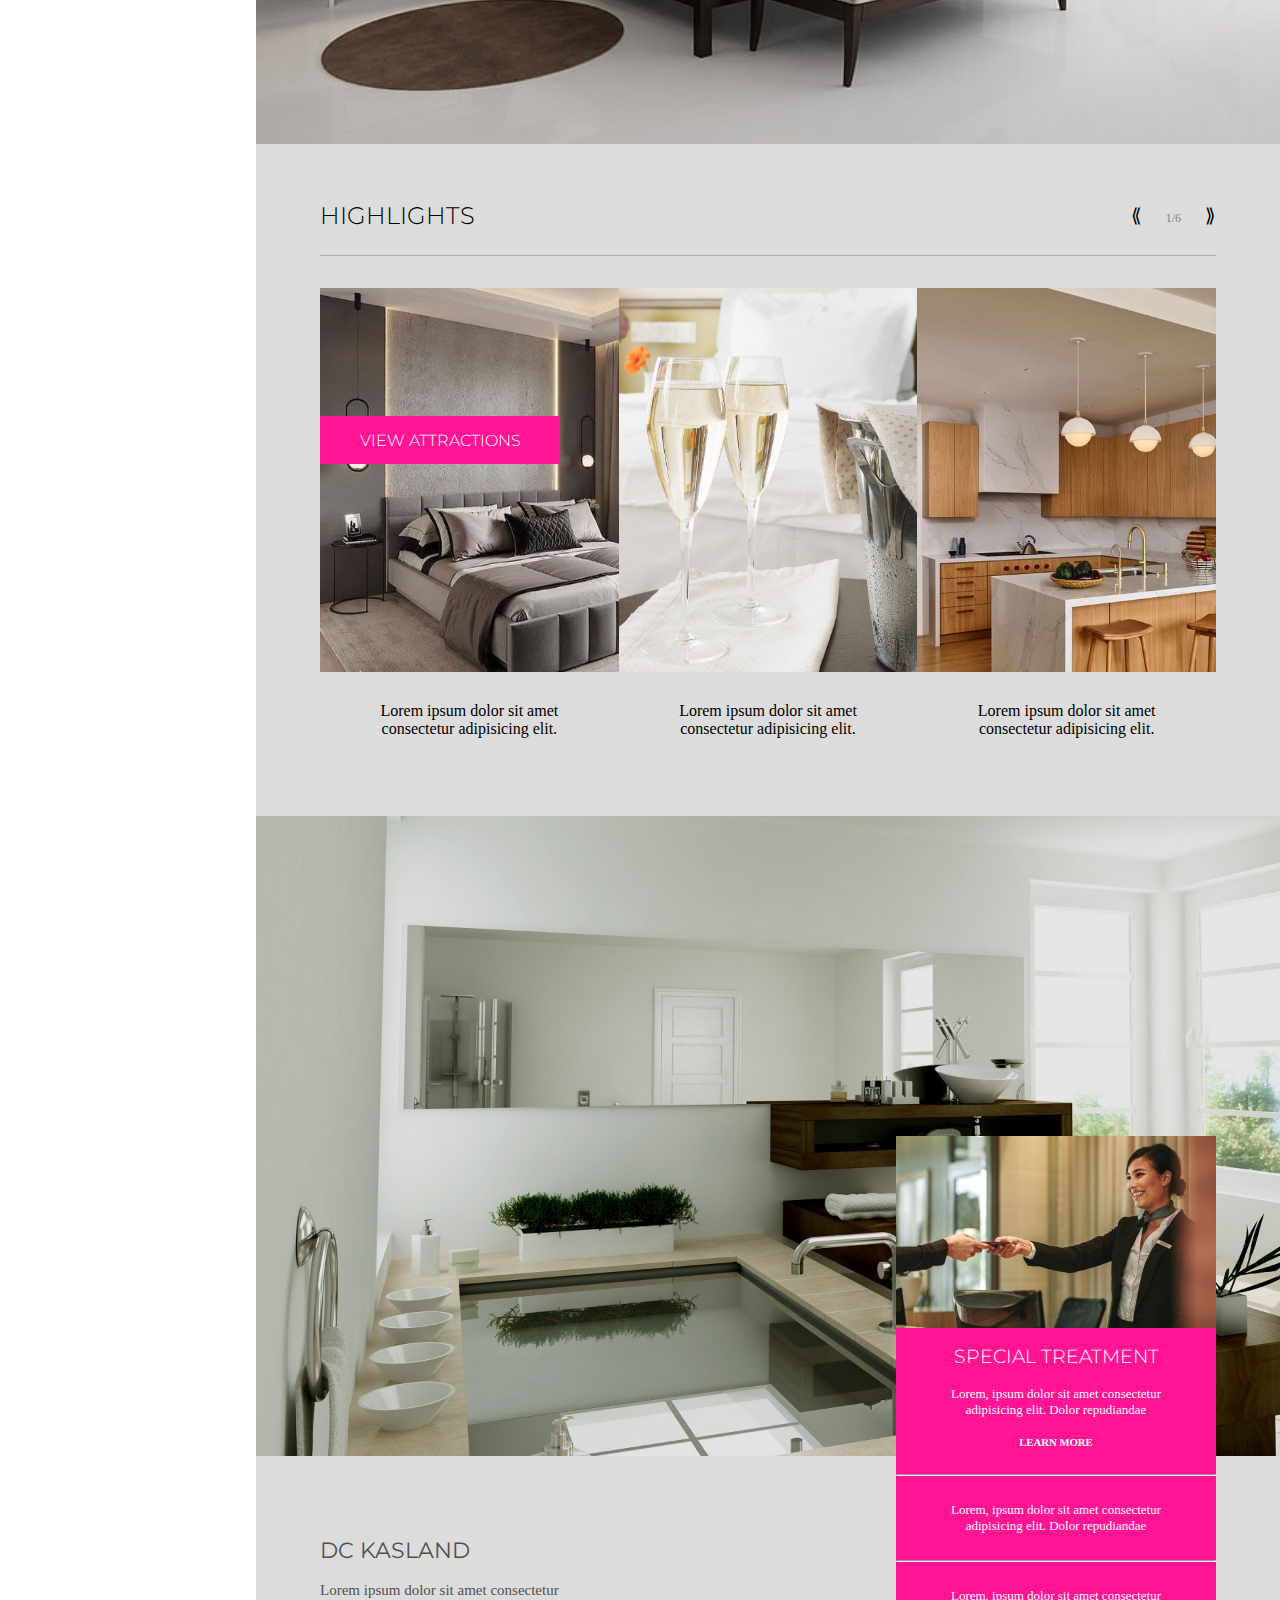
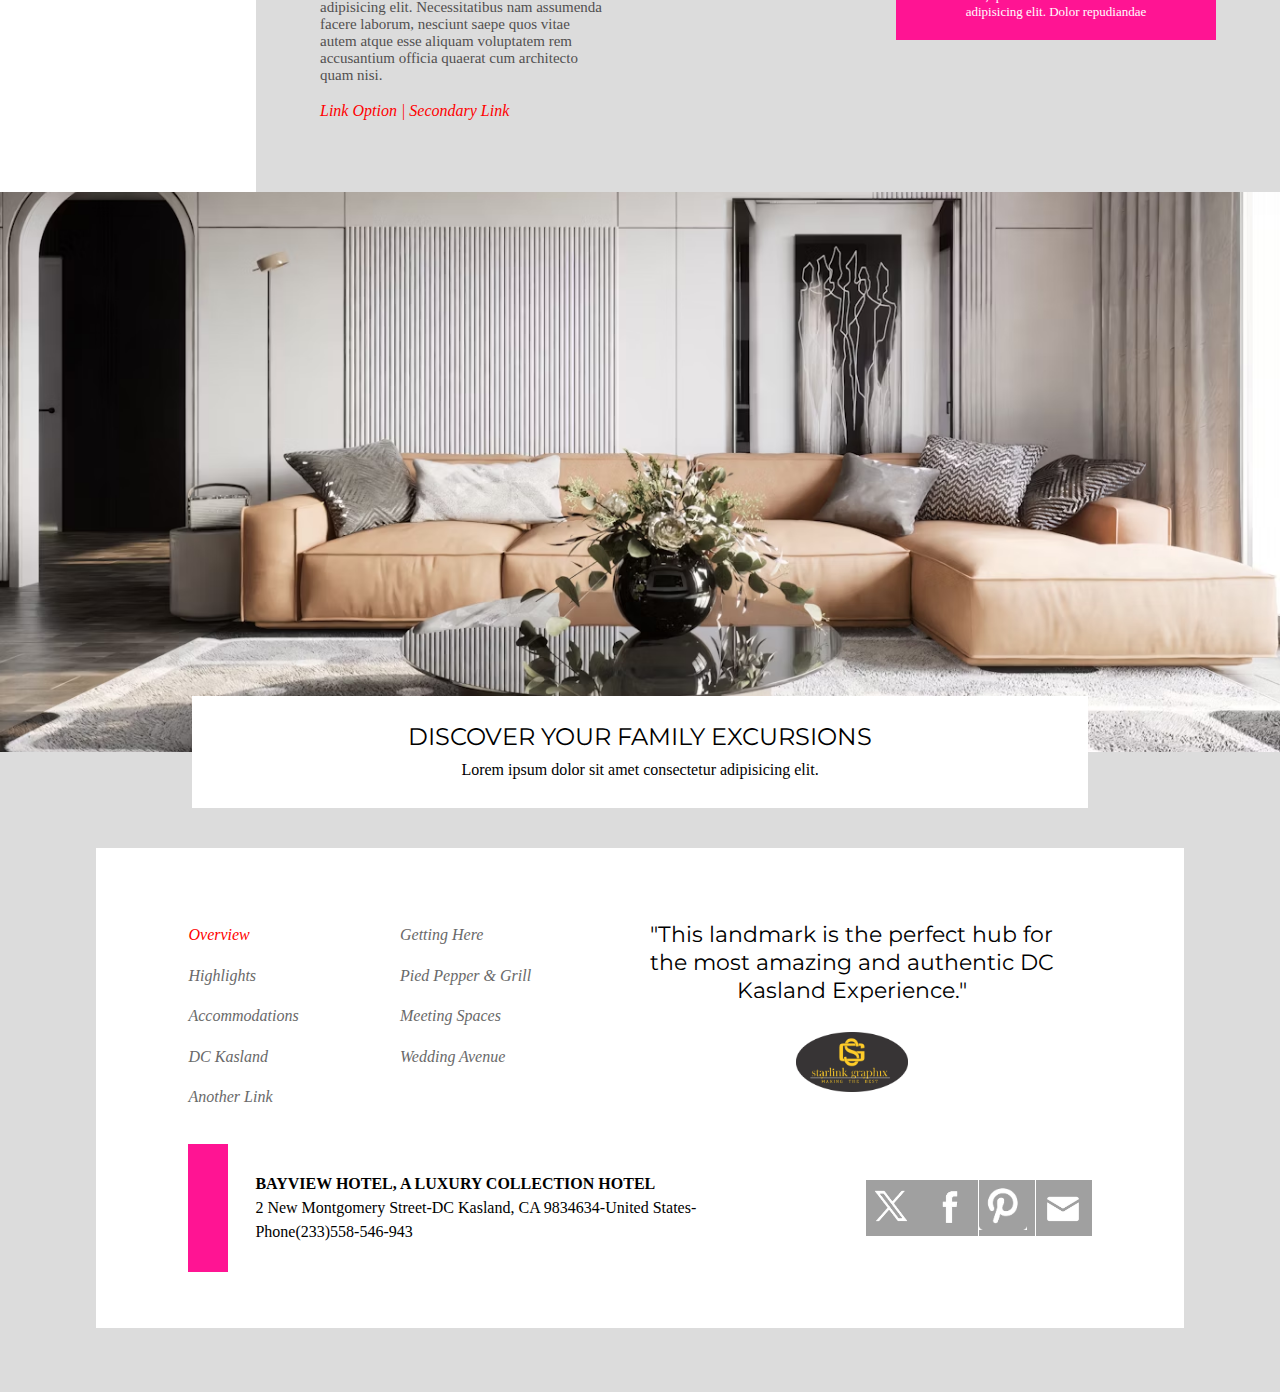
<file: Rooms/room.html>
<!DOCTYPE html>
<html lang="en">
  <head>
    <meta charset="UTF-8" />
    <meta name="viewport" content="width=device-width, initial-scale=1.0" />
    <title>BayView Rooms</title>
    <link rel="stylesheet" href="./style.css" />
    <link rel="icon" href="social media logos/favicon (5).ico" />
  </head>
  <body>
    <header>
      <div class="nav-bar">
        <div class="nav-links">
          <div class="link">
            <ul>
              <li style="color: deeppink; font-weight: bold;">HOME</li>
              <li>RESTAURANTS</li>
              <li>CONTACT</li>
            </ul>
          </div>

          <button class="three-bars">
            <div class="bars"></div>
            <div class="bars"></div>
            <div class="bars"></div>
          </button>
        </div>

        <div class="logo">
          <figure class="logo-pic">
            <img
              class="company-logo"
              src="social media logos/7830b3c413185cf9f43a266d199defe4-removebg-preview (1).png"
              alt=""
            />
          </figure>
          <div class="fonts">
            <h4 style="margin-bottom: 5px">BAYVIEW HOTEL</h4>
            <h6 style="font-weight: lighter; letter-spacing: 1px">
              A LUXURY COLLECTION HOTEL
            </h6>
            <br />
            <p style="font-family: cursive; font-size: 10px">DC Kasland</p>
          </div>
        </div>

        <div class="social-media-links">
          <div class="media-links">
            <div class="mediaaa">
              <figure class="media">
                <img
                  class="twitter-logo"
                  src="social media logos/b268838fe5a0c0ca504c2fc103843ae3-removebg-preview.png"
                  alt=""
                />
              </figure>

              <figure class="media">
                <img
                  class="fb-logo"
                  src="social media logos/887538df6db8997e7a695efe485fe2d8-removebg-preview.png"
                  alt=""
                />
              </figure>

              <figure class="media">
                <img
                  class="mail"
                  src="social media logos/2ab38bf35f0fd6d11ba6e50ca8b4a4c4-removebg-preview.png"
                  alt=""
                />
              </figure>

              <figure class="media">
                <img
                  class="pintrest"
                  src="social media logos/2f2b808d3aaa0f39f21b931b3fc0cbe1-removebg-preview.png"
                  alt=""
                />
              </figure>
            </div>
          </div>
          <button class="reserve">RESERVATIONS</button>
        </div>
      </div>

      <div class="center-font">
        <h1>
          A PEACEFUL ZONE <br />
          OF LUXURY
        </h1>
        <!-- <br> -->
      </div>
    </header>
    <section class="reserve-col">
      <div class="R-button">
        <h2>RESERVE</h2>
      </div>

      <div class="date-buttons">
        <div class="checks">
          <div class="checks-1">
            <div class="oct">
              <h2>Oct 5</h2>
              <p>Check In</p>
            </div>

            <div class="oct">
              <h2>Oct 8</h2>
              <p>Check Out</p>
            </div>

            <div class="oct">
              <h2>3</h2>
              <p>Guests</p>
            </div>

            <div style="border: none" class="oct">
              <h2>1</h2>
              <p>Rooms</p>
            </div>
          </div>

          <button>Check Availability</button>
        </div>
      </div>
    </section>

    <section class="divisions">
      <article class="div-left">
        <li style="color: red">Overview</li>
        <li>Gallery</li>
        <li>Other Rooms</li>
        <li>Meetings & Events</li>
        <li>Special Offers</li>
      </article>

      <article class="div-right">
        <div class="superior">
          <div class="roomies">
            <h2>SUPERIOR ROOMS</h2>
            <br />
            <p style="font-style: italic;">
              Lorem ipsum, dolor sit amet consectetur adipisicing elit. Dolore
              distinctio quam a vel voluptate nesciunt, fuga vitae sint animi
              laudantium, quo enim similique iure quisquam. Nobis ab omnis animi
              reiciendis. Lorem ipsum dolor sit amet consectetur adipisicing
              elit. Soluta cum dolores, placeat eos quis temporibus fuga
              assumenda, quaerat tenetur accusamus totam aut, vitae hic maiores
              excepturi saepe voluptatem amet dolorum.
            </p><br>
            <p style="color: red;font-weight: bold;">Read More ⟫→</p>
          </div>

          <div class="roomies1">
            <h3 style="color: red;">AMENITIES</h3>
            <ul>
              <li>Wi-fi</li>
              <li>Sauna</li>
              <li>Fitness Center</li>
              <li>Room With A View</li>
              <li>Swimming Pool</li>
            </ul>
          </div>
        </div>
        <figure class="bedroom-pic">
          <img
            class="bed"
            src="./social media logos/hotel-room-bed-furniture-wallpaper-preview.jpg"
            alt=""
          />
        </figure>

        <div class="highlights">
          <div class="acc-2">
            <div class="acc">
              <h1>HIGHLIGHTS</h1>
            </div>

            <div class="arrow">
              <p style="color: black">
                ⟪<span
                  style="
                    font-size: 12px;
                    margin-left: 1.5rem;
                    color: gray;
                    margin-right: 1.5rem;
                  "
                  >1/6</span
                >⟫
              </p>
            </div>
            <!-- <hr> -->
          </div>
          <div class="highlight-album">
            <div class="photo">
      

              <figure class="pictures">
                <img
                  src="./social media logos/mordern wooden.jpg"
                  alt=""
                  class="yatch"
                />
              </figure>

              <figure class="pictures">
                <img
                  src="./social media logos/champagne bottle with glasses sitting on hotel room table.jpg"
                  alt=""
                  class="person"
                />
              </figure>

              <figure class="pictures">
                <img src="./social media logos/kitchen.jpg" alt="" class="food" />
              </figure>
            </div>
            <div class="park">
              <div>
                <p>
                  Lorem ipsum dolor sit amet <br />
                  consectetur adipisicing elit.
                </p>
              </div>
              <div>
                <p>
                  Lorem ipsum dolor sit amet <br />
                  consectetur adipisicing elit.
                </p>
              </div>
              <div>
                <p>
                  Lorem ipsum dolor sit amet <br />
                  consectetur adipisicing elit.
                </p>
              </div>
            </div>
          </div>
          <div class="attractions"><p>VIEW ATTRACTIONS</p></div>
        </div>

        <figure class="bridge">
          <img src="./social media logos/amazing_modern_bath-wallpaper-1920x1080.jpg" alt="" />
        </figure>

        <div class="san-francisco">
          <div class="d-info">
            <h3>DC KASLAND</h3>
            <br />
            <p style="font-size: 15px">
              Lorem ipsum dolor sit amet consectetur adipisicing elit.
              Necessitatibus nam assumenda facere laborum, nesciunt saepe quos
              vitae autem atque esse aliquam voluptatem rem accusantium officia
              quaerat cum architecto quam nisi.
            </p>
            <br />
            <p style="color: red; font-style: italic">
              Link Option | Secondary Link
            </p>
          </div>
        </div>

        <div class="driver">
          <figure>
            <img src="./social media logos/900e8936e256d1a5e6c1e170e80d2b40.jpg" alt="" />
          </figure>

          <h4>SPECIAL TREATMENT</h4>
          <br />
          <p>
            Lorem, ipsum dolor sit amet consectetur adipisicing elit. Dolor
            repudiandae
          </p>
          <br />
          <h6>LEARN MORE</h6>
          <br />
          <hr style="margin: 0.5rem 0 0.5rem 0" />
          <br />
          <p>
            Lorem, ipsum dolor sit amet consectetur adipisicing elit. Dolor
            repudiandae
          </p>
          <br />
          <hr style="margin: 0.5rem 0 0.5rem 0" />
          <br />
          <p>
            Lorem, ipsum dolor sit amet consectetur adipisicing elit. Dolor
            repudiandae
          </p>
        </div>
      </article>
    </section>
    <figure class="discovery">
      <img
        src="social media logos/living.avif"
        alt=""
      />
    </figure>

    <div class="fam-card">
      <h3>DISCOVER YOUR FAMILY EXCURSIONS</h3>
      <p>Lorem ipsum dolor sit amet consectetur adipisicing elit.</p>
    </div>

    <footer>
      <div class="foot-card">
        <div class="foot-info1">
          <div class="get">
            <li style="color: red">Overview</li>
            <li>Highlights</li>
            <li>Accommodations</li>
            <li>DC Kasland</li>
            <li>Another Link</li>
          </div>

          <div class="set">
            <li>Getting Here</li>
            <li>Pied Pepper & Grill</li>
            <li>Meeting Spaces</li>
            <li>Wedding Avenue</li>
          </div>

          <div class="abt-land">
            <p>
              "This landmark is the perfect hub for <br />
              the most amazing and authentic DC <br />
              Kasland Experience."
            </p>
            <figure>
              <img
                class="my-logo"
                src="social media logos/my flyerty.png"
                alt=""
              />
            </figure>
          </div>
        </div>

        <div class="foot-info2">
          <div class="palace-note">
            <div></div>
            <span>
              <h4>BAYVIEW HOTEL, A LUXURY COLLECTION HOTEL</h4>
              <p>
                2 New Montgomery Street-DC Kasland, CA 9834634-United States-
                <br />
                Phone(233)558-546-943
              </p>
            </span>
          </div>

          <div class="media-handles">
            <figure class="tweets1">
              <img
                src="social media logos/b268838fe5a0c0ca504c2fc103843ae3-removebg-preview.png"
                alt=""
              />
            </figure>

            <figure class="tweets2">
              <img
                src="social media logos/887538df6db8997e7a695efe485fe2d8-removebg-preview.png"
                alt=""
              />
            </figure>

            <figure class="tweets3">
              <img
                src="social media logos/2f2b808d3aaa0f39f21b931b3fc0cbe1-removebg-preview.png"
                alt=""
              />
            </figure>

            <figure class="tweets4">
              <img
                src="social media logos/2ab38bf35f0fd6d11ba6e50ca8b4a4c4-removebg-preview.png"
                alt=""
              />
            </figure>
          </div>
        </div>
      </div>
    </footer>
  </body>
</html>
</file>
<file: index.css>
@import url('https://fonts.googleapis.com/css2?family=Orbitron:wght@400..900&display=swap');
@import url('https://fonts.googleapis.com/css2?family=Open+Sans:ital,wght@0,300..800;1,300..800&display=swap');
@import url('https://fonts.googleapis.com/css2?family=Montserrat:ital,wght@0,100..900;1,100..900&display=swap');
*{
    margin: 0;
    padding: 0;
    box-sizing: border-box;
}


header{
    width: 100%;
    height: 40rem;
    background-image: url(./berlin-beautiful-city-to.jpg);
}

.nav-bar{
    width: 85%;
    height: 12rem;
    /* border: 2px solid red; */
    margin: auto;
    display: flex;
    justify-content: space-between;
}

.nav-links{
    /* cursor: pointer; */
    width: 41%;
    height: 100%;
    /* border: 2px solid white; */
}


.link{
    width: 100%;
    height: 4rem;
    border-bottom: 1px solid rgba(255, 255, 255, 0.315);
    /* background-color: blue; */
}

ul{
    display: flex;
    gap: 1rem;
    
}

li{
    cursor: pointer;
    margin-top: 1.4rem;
    list-style: none;
    font-size: 13px;
    font-family: 'Segoe UI', Tahoma, Geneva, Verdana, sans-serif;
    font-weight: 500;
    color: rgb(236, 232, 232);
}

li:hover{
    color: white;
    font-size: 14px;
    transition-duration: 0.2s;
}


.three-bars{
    padding-top: 2px;
    padding-bottom: 2px;
    width: 3rem;
    height: 3rem;
    border: 1px solid rgba(255, 255, 255, 0.171);
    /* background-color: wheat; */
    border-radius: 5px;
    display: flex;
    flex-direction: column;
    justify-content: space-evenly;
    align-items: center;
    /* filter: blur(10px); */
    position: absolute;
    margin-top: 2.5rem;
    background-color: transparent;
    backdrop-filter: blur(3rem);
    box-shadow: 1px 1px 1px 1px rgba(255, 255, 255, 0.123);
    

}

.three-bars:hover{
    background-color: rgba(128, 128, 128, 0.39);
    transition-duration: 0.3s;
}

.bars:hover{
    background-color: white;
    /* transition-duration: 0.3s; */
}


.bars{
    width:2.1rem;
    height: 5px;
    background-color: rgba(226, 225, 225, 0.623);   
  
}


.social-media-links{
    width: 41%;
    height: 100%;
    /* border: 2px solid white; */
    display: flex;
    flex-direction: column; /* Align items vertically */
    align-items: flex-end; 
}


.media-links{
    width: 100%;
    height: 4rem;
    border-bottom: 1px solid rgba(255, 255, 255, 0.315);
    display: flex;
    /* padding-left: 21rem; */
    /* align-self: flex-end; */
    /* border: 2px solid; */
    align-items: center;
    display: flex;
    /* justify-content: space-evenly; */
    /* align-self: flex-end; */
}

.mediaaa{
    width: 10rem;
    height: 4rem;
    display: flex;
    /* border: 2px solid; */
    align-items: center;
    /* align-self: flex-end; */
    margin-left: auto;
}


.media{
    width: 1.5rem;
    height: 1.5rem;
    /* border: 2px solid ; */
    margin-left: 1rem;
    margin-top: 1.2rem;
    overflow: hidden;
    align-items: center;
    /* padding-top: 4px; */
    border-radius: 5px;
    /* background-color: black; */
 
}

.twitter-logo{
    width: 1.7rem;
    position: relative;
    top: -8px;
    left: -5px;
}

.fb-logo{
    position: relative;
    width: 1.9rem;
    top: -0.5rem;
    left: -0.35rem;
}

.mail{
    position: relative;
    width: 2rem;
    top: -0.6rem;
    left: -0.4rem;
}

.pintrest{
    width: 1.2rem;
    position: relative;
    bottom: 2px;
}

.reserve{
    width: 10rem;
    height: 3rem;
    backdrop-filter: blur(3rem);
    background-color: transparent;
    border: none;
    border: 1px solid rgba(255, 255, 255, 0.075);
    border-radius: 7px;
    margin-top: 2.5rem;
    /* align-items: ; */
    box-shadow: 1px 1px 1px 1px rgba(255, 255, 255, 0.123);
    color: white;
    font-family: 'Times New Roman', Times, serif;
    font-size: 0.9rem;   
}

.reserve:hover{
    background-color: rgba(128, 128, 128, 0.39);
    transition-duration: 0.3s;
   
}

.logo{
    width: 18%;
    height: 100%;
    /* border: 2px solid white; */
    background-color: darkgoldenrod;
    display: flex;
    flex-direction: column;
    align-items: center;
    padding-top: 1rem;
    
}

.logo-pic{
/* position: relative;
top: -0.5rem; */
width: 4rem;
height: 4rem;
/* border: 2px solid; */
align-items: center;
display: flex;
overflow: hidden;
}

.company-logo{
    width: 6rem;
    position: relative;
    right: 1.15rem;
    bottom: 0.2rem;
}

.fonts{
    width: 100%;
    height: 5rem;
    /* border: 2px solid; */
    margin-top: 1rem;
    text-align: center;
    color: white;
    font-size: 0.9rem;
}

.center-font{
    width: 80%;
    margin: auto;
    text-align: center;
    margin-top: 2.5rem;
    font-family: "Orbitron", sans-serif;
    font-size: 3rem;
    color: white;

}

.reserve-col{
    width: 100%;
    height: 7rem;
    background-color: dimgrey;
    display: flex;
    cursor: default;
}

.R-button{
    width: 20%;
    height: 7rem;
    /* border: 2px solid; */
    align-items: center;
    display: flex;
    padding-left: 6rem;
    font-family: 'Segoe UI', Tahoma, Geneva, Verdana, sans-serif;
    color: white;
    font-weight: 100;
    /* background-color: rgba(230, 221, 221, 0.774) 173, 173); */
    background-color: grey;
    cursor: default;
}

.R-button h2{
    font-weight: lighter;
    font-size: 1.9rem;
}

.date-buttons{
    width: 80%;
    height: 7rem;
    /* border: 2px solid; */
}

.checks{
    width: 85%;
    height: 7rem;
    margin: auto;
    /* border: 2px solid white; */
    display: flex;
    justify-content: space-between;
    align-items: center;
}

.checks-1{
    width: 70%;
    height: 7rem;
    margin: auto;
    /* border: 2px solid white; */
    display: flex;
    justify-content: space-between;
    align-items: center;
}

.oct{
    width: 10rem;
    height: 4rem;
    /* border-left: 1px solid rgba(255, 255, 255, 0.205); */
    border-right: 1px solid rgba(255, 255, 255, 0.205);
    text-align: center;
    display: flex;
    flex-direction: column;
    justify-content: space-between;
    color: rgba(255, 255, 255, 0.678);
}

.oct h2{
    font-family: 'Segoe UI', Tahoma, Geneva, Verdana, sans-serif;
    font-size: 1.8rem;
    font-weight: 100;
}

.oct p{
    font-family: 'Courier New', Courier, monospace;
    font-style: italic;
}

.checks button{
    width: 16rem;
    height: 4rem;
    backdrop-filter: blur(3rem);
    background-color: transparent;
    border: none;
    /* border: 1px solid rgba(255, 255, 255, 0.075); */
    border-radius: 2px;
    /* box-shadow: 1px 1px 1px 1px rgba(255, 255, 255, 0.123); */
    color: white;
    font-family: 'Times New Roman', Times, serif;
    font-size: 0.9rem;
    text-transform: uppercase;
    background-color: rgba(29, 28, 28, 0.219);
    
}

.checks button:hover{
    background-color: gray;
    transition-duration: 0.4s;
    /* transition-delay: 2s; */
}

.divisions{
    width: 100%;
    height: 206rem;
    background-color: gainsboro;
    display: flex;
}

.div-left{
    width: 20%;
    height: 100%;
    background-color: white;
    padding-left: 6rem;
    padding-top: 1rem;
}

.div-left li{
    /* margin-bottom: 0.1rem; */
    line-height: 0.8rem;
    font-style: italic;
    color: dimgray;
    font-family: 'Times New Roman', Times, serif;
    font-size: 1rem;
    cursor: pointer;
}

.div-left li:hover{
    color: red;
    font-size: 1.2rem;
    transition-duration: 0.2s;
}

.div-right{
    width: 80%;
    height: 100%;
    /* background-color: blueviolet; */
}

.bedroom-pic{
    width: 100%;
    height: 35rem;
    /* border: 2px solid; */
    overflow: hidden;
    /* position: absolute; */
}

.bed{
    width: 100%;
    position: relative;
    bottom: 5rem;
    height: 40rem;
    /* border: 2px solid; */
}

.palace{
    width: 15rem;
    height: 25rem;
    /* border: 2px solid; */
    /* background-color: blue; */
    position: relative;
    bottom: 109%;
    left: 30.3rem;
    z-index: 1;
    overflow: hidden;
    box-shadow: 0px 4px 8px rgba(9, 20, 22, 0.952);
    border-radius: 7px;
    /* box-shadow: rgba(17, 17, 26, 0.1) 0px 4px 16px, rgba(17, 17, 26, 0.1) 0px 8px 24px, rgba(17, 17, 26, 0.1) 0px 16px 56px; */
}

.about-hotel{
    width: 100%;
    height: 35rem;
    background-color: gainsboro;
    /* position: absolute; */
    /* bottom: -72.8rem; */
    display: flex;
    align-items: end;
   
}

.palace figure img{
    width: 15rem;
}

.info{
    width: 100%;
    height: 24rem;
    /* border: 2px solid; */
    display: flex;
}

.loc{
    width: 45%;
    height: 100%;
    /* border: 2px solid rebeccapurple; */
}

.loc h1{
    font-family: monospace;
    font-size: 2rem;
    line-height: 2rem;
    font-weight: lighter;
    margin-left: 4rem;   
}

.loc-1{
    width: 55%;
    height: 100%;
    /* border: 2px solid rebeccapurple; */
    padding-right: 3rem;
}

.accommodation{
    /* margin-top: 4rem; */
    width: 100%;
    height: 35rem;
    background-color: rgb(27, 26, 26);
}

.acc1{
    width: 100%;
    display: flex;
    height: 15%;
}

.acc{
    width: 40%;
    height: 100%;
    color: gainsboro;
    align-items: center;
    display: flex;
    margin-left: 4rem;
}

.acc h1{
    font-family: "Montserrat", sans-serif;;
    font-weight: 300;
    font-size: 1.5rem;
}

.arrow{
    width: 70%;
    height: 100%;
    border-bottom: 1px solid rgba(226, 225, 225, 0.322);
    align-items: center;
    display: flex;
    justify-content: flex-end;
    padding-right: 4rem;
}

.arrow p{
    font-size: 1.2rem;
    color: gainsboro;
}

.pic-acc{
    width: 100%;
    height: 85%;
    /* background-color: blue; */
    display: flex;
}

.pic-acc figure{
    height: 100%;
    width: 40%;
    background-color: white;
    overflow: hidden;
}

.pic-acc figure img{
    width: 28rem;
    position: relative;
    bottom: 5rem;
}

.guest{
    height: 100%;
    width: 60%;
    padding: 5rem 4rem 0 5rem;
    color: gainsboro;
}

.guest h2{
    font-family: "Montserrat", sans-serif;;
    font-weight: 300;
    font-size: 1.5rem;
}

.guest p{
    font-style: italic;
}

.highlights{
    width: 100%;
    height: 42rem;
    background-color: gainsboro;
    padding-top: 2rem;
    /* display: flex; */
    padding-right: 4rem;
    padding-left: 4rem;
}

/* .highlights div{
    width: 100%;
    height: 5rem;
    border: 2px solid;
    
} */

.highlights .acc{
    border: none;
    color: black;
    border-bottom: 1px solid rgba(29, 28, 28, 0.219);
    margin-left: 0;
}

.highlights .arrow{
    border: none;
    border-bottom: 1px solid rgba(29, 28, 28, 0.219);
    padding: 0;
}

.highlight-album{
    width: 100%;
    height: 30rem;
    /* border: 2px solid; */
    margin-top: 2rem;
    /* display: flex; */
}

.acc-2{
    width: 100%;
    display: flex;
    height: 5rem;
}

.pictures{
    width: 100%;
    height: 100%;
    /* border: 2px solid red; */
    overflow: hidden;
}

.photo{
width: 100%;
height: 80%;
display: flex;
}

.park{
    width: 100%;
    /* border: 2px solid blue; */
    height: 20%;
    display: flex;
}

.park div{
    width: 100%;
    height: 100%;
    /* border: 2px solid black; */
    text-align: center;
    align-items: center;
    display: flex;
    justify-content: center;
}

.person{
    width: 20.5rem;
    position: relative;
    bottom: 5rem;
}

.yatch{
    width: 20rem;
}

.food{
    width: 20rem;
    transform: rotate(180deg);
    position: relative;
    bottom: 3rem;
}

.attractions{
    width: 15rem;
    height: 3rem;
    background-color: darkgoldenrod;
    position: relative;
    z-index: 1;
    bottom: 22rem;
    align-items: center;
    display: flex;
    justify-content: center;
}

.attractions p{
    font-family: "Montserrat", sans-serif;
    font-weight: 300;
    font-size: 1rem;
    color: white;
}

.bridge{
width: 100%;
height: 40rem;
overflow: hidden;
}

.bridge img{
    width: 125%;
}

.san-francisco{
    width: 100%;
    height: 25rem;
    background-color: gainsboro;
    align-items: center;
    display: flex;
    /* justify-content: center; */
}

.d-info{
    width: 20rem;
    height: 15rem;
    /* border: 2px solid; */
    margin-left: 4rem;
    /* margin-top: auto; */
    padding-right: 2rem;
    margin-top: 4rem;
   
}

.driver{
    width: 20rem;
    height: 31.5rem;
    /* border: 2px solid; */
    background-color: darkgoldenrod;
    position: relative;
    bottom: 45rem;
    left: 40rem;
    color: gainsboro;
    text-align: center;
   
}

.driver figure{
    width: 100%;
    height: 12rem;
    overflow: hidden;
    /* border: 2px solid; */
    margin-bottom: 1rem;
}

.driver figure img{
    width: 20rem;
}

.driver h4{
    font-family: "Montserrat", sans-serif;
    font-weight: 300;
    font-size: 1.2rem;
}

.driver p{
    font-size: 13px;
    margin: 0 2rem 0 2rem;
}

.d-info{
    color: rgb(82, 80, 80);
}

.d-info h3{
    font-family: "Montserrat", sans-serif;
    font-weight: 400;
    font-size: 1.4rem;
}

.discovery{
    width: 100%;
    height: 35rem;
    background-color: blue;
    overflow: hidden;
    position: absolute;
}

.discovery img{
    width: 100%;
    position: relative;
    bottom: 10rem;
}

.fam-card{
    width: 70%;
    height: 7rem;
    margin: auto;
    background-color: white;
    position: relative;
    top: 31.5rem;
    display: flex;
    flex-direction: column;
    align-items: center;
    padding-top: 1.6rem;
    /* justify-content: space-evenly; */
    
}

.fam-card h3{
    font-family: "Montserrat", sans-serif;
    font-weight: 400;
    font-size: 1.5rem;
    margin-bottom: 10px;

}

footer{
    width: 100%;
    height: 40rem;
    background-color: gainsboro;
    /* position: relative; */
    margin-top: 28rem;
    display: flex;
    align-items: center;
    justify-content: center;
    padding-top: 2rem;
}

.foot-card{
    width: 85%;
    height: 30rem;
    background-color: white;
    margin: auto;
    /* padding: 4rem 0 4rem 0  ; */
    /* display: flex; */
    /* flex-direction: column; */
    /* align-items: center; */
    padding-top: 3.5rem;
}

.foot-info1{
    width: 83%;
    height: 15rem;
    /* background-color: gray; */
    /* border: 2px solid red; */
    display: flex;
    margin: auto;
    justify-content: space-between;
}

.get{
    width: 10rem;
    height: 100%;
    /* border: 2px solid; */
}

.get li{
    font-style: italic;
    color: dimgray;
    font-family: 'Times New Roman', Times, serif;
    font-weight: 300rem;
    font-size: 1rem;
}

.get li:hover{
    font-size: 1.1rem;
    color: red;
    transition-duration: 0.2s;
}

.set{
    width: 10rem;
    height: 100%;
    /* border: 2px solid; */
}

.set li{
    font-style: italic;
    color: dimgray;
    font-family: 'Times New Roman', Times, serif;
    font-weight: 300rem;
    font-size: 1rem;
}

.set li:hover{
    font-size: 1.1rem;
    color: red;
    transition-duration: 0.2s;
}

.foot-info2{
    width: 83%;
    height: 8rem;
    margin: auto;
    /* background-color: gray; */
    /* border: 2px solid; */
    display: flex;
    justify-content: space-between;
    align-items: center;
}

.abt-land{
    width: 30rem;
    height: 80%;
    /* background-color: aqua; */
    /* display: flex; */
    display: flex;
    flex-direction: column;
    align-items: center;
    justify-content: space-between;
}

.abt-land p{
    text-align: center;
    font-family: "Montserrat", sans-serif;
    font-size: 1.4rem;
    margin-top: 1rem;
}

.my-logo{
    width: 7rem;
}

.palace-note{
    width: 58%;
    height: 100%;
    /* background-color: blue; */
    display: flex;
    align-items: center;
    justify-content: space-between;
    line-height: 1.5rem;
    padding-right: 1rem;
}

.palace-note div{
    width: 2.5rem;
    height: 100%;
    background-color: darkgoldenrod;
}

.media-handles{
    width: 25%;
    height: 4rem;
    /* border: 2px solid; */
    display: flex;
    justify-content: space-between;
    align-items: center;
}

.tweets1{
    width: 3.5rem;
    height: 3.5rem;
    background-color: rgba(128, 128, 128, 0.747);
    /* border: 2px solid; */
}

.tweets1 img{
    width: 4rem;
    position: relative;
    bottom: 0.5rem;
    right: 0.4rem;   
}

.tweets2{
    width: 3.5rem;
    height: 3.5rem;
    background-color: rgba(128, 128, 128, 0.747);
    /* border: 2px solid; */
}

.tweets2 img{
    width: 4rem;
    position: relative;
    bottom: 0.3rem;
    right: 0.3rem;
}

.tweets3{
    width: 3.5rem;
    height: 3.5rem;
    background-color: rgba(128, 128, 128, 0.747);
    /* border: 2px solid; */
}

.tweets3 img{
    width: 3rem;
    position: relative;
    top: 2px;
}

.tweets4{
    width: 3.5rem;
    height: 3.5rem;
    background-color: rgba(128, 128, 128, 0.747);
    /* border: 2px solid; */
}

.tweets4 img{
    width: 4rem;
    position: relative;
    bottom: 0.2rem;
    right: 0.3rem;
}
</file>
<file: resto.css>
@import url('https://fonts.googleapis.com/css2?family=Orbitron:wght@400..900&display=swap');
@import url('https://fonts.googleapis.com/css2?family=Open+Sans:ital,wght@0,300..800;1,300..800&display=swap');
@import url('https://fonts.googleapis.com/css2?family=Montserrat:ital,wght@0,100..900;1,100..900&display=swap');
*{
    margin: 0;
    padding: 0;
    box-sizing: border-box;
}


header{
    width: 100%;
    height: 40rem;
    background: linear-gradient(to top, rgba(0,0,0,0.3)50%, rgba(0,0,0,0.3)50%),url(./eatery.avif);
    /* background: linear-gradient(to top, rgba(0,0,0,0.6)50%, rgba(0,0,0,0.6)50%),url(./dinner.jpg); */
    background-size: cover;
    background-repeat: no-repeat;
    background-position: center;
}

.nav-bar{
    width: 85%;
    height: 12rem;
    /* border: 2px solid red; */
    margin: auto;
    display: flex;
    justify-content: space-between;
}

.nav-links{
    /* cursor: pointer; */
    width: 41%;
    height: 100%;
    /* border: 2px solid white; */
}


.link{
    width: 100%;
    height: 4rem;
    border-bottom: 1px solid rgba(255, 255, 255, 0.315);
    /* background-color: blue; */
}

ul{
    display: flex;
    gap: 1rem;
    
}

li{
    cursor: pointer;
    margin-top: 1.4rem;
    list-style: none;
    font-size: 13px;
    font-family: 'Segoe UI', Tahoma, Geneva, Verdana, sans-serif;
    font-weight: 500;
    color: rgb(236, 232, 232);
}

li:hover{
    color: white;
    font-size: 14px;
    transition-duration: 0.2s;
}


.three-bars{
    padding-top: 2px;
    padding-bottom: 2px;
    width: 3rem;
    height: 3rem;
    border: 1px solid rgba(255, 255, 255, 0.171);
    /* background-color: wheat; */
    border-radius: 5px;
    display: flex;
    flex-direction: column;
    justify-content: space-evenly;
    align-items: center;
    /* filter: blur(10px); */
    position: absolute;
    margin-top: 2.5rem;
    background-color: transparent;
    backdrop-filter: blur(3rem);
    box-shadow: 1px 1px 1px 1px rgba(255, 255, 255, 0.123);
    

}

.three-bars:hover{
    background-color: rgba(128, 128, 128, 0.39);
    transition-duration: 0.3s;
}

.bars:hover{
    background-color: white;
    /* transition-duration: 0.3s; */
}


.bars{
    width:2.1rem;
    height: 5px;
    background-color: rgba(226, 225, 225, 0.623);   
  
}


.social-media-links{
    width: 41%;
    height: 100%;
    /* border: 2px solid white; */
    display: flex;
    flex-direction: column; /* Align items vertically */
    align-items: flex-end; 
}


.media-links{
    width: 100%;
    height: 4rem;
    border-bottom: 1px solid rgba(255, 255, 255, 0.315);
    display: flex;
    /* padding-left: 21rem; */
    /* align-self: flex-end; */
    /* border: 2px solid; */
    align-items: center;
    display: flex;
    /* justify-content: space-evenly; */
    /* align-self: flex-end; */
}

.mediaaa{
    width: 10rem;
    height: 4rem;
    display: flex;
    /* border: 2px solid; */
    align-items: center;
    /* align-self: flex-end; */
    margin-left: auto;
}


.media{
    width: 1.5rem;
    height: 1.5rem;
    /* border: 2px solid ; */
    margin-left: 1rem;
    margin-top: 1.2rem;
    overflow: hidden;
    align-items: center;
    /* padding-top: 4px; */
    border-radius: 5px;
    /* background-color: black; */
 
}

.twitter-logo{
    width: 1.7rem;
    position: relative;
    top: -8px;
    left: -5px;
}

.fb-logo{
    position: relative;
    width: 1.9rem;
    top: -0.5rem;
    left: -0.35rem;
}

.mail{
    position: relative;
    width: 2rem;
    top: -0.6rem;
    left: -0.4rem;
}

.pintrest{
    width: 1.2rem;
    position: relative;
    bottom: 2px;
}

.reserve{
    width: 10rem;
    height: 3rem;
    backdrop-filter: blur(3rem);
    background-color: transparent;
    border: none;
    border: 1px solid rgba(255, 255, 255, 0.075);
    border-radius: 7px;
    margin-top: 2.5rem;
    /* align-items: ; */
    box-shadow: 1px 1px 1px 1px rgba(255, 255, 255, 0.123);
    color: white;
    font-family: 'Times New Roman', Times, serif;
    font-size: 0.9rem;   
}

.reserve:hover{
    background-color: rgba(128, 128, 128, 0.39);
    transition-duration: 0.3s;
   
}

.logo{
    width: 18%;
    height: 100%;
    /* border: 2px solid white; */
    background-color: blue;
    display: flex;
    flex-direction: column;
    align-items: center;
    padding-top: 1rem;
    
}

.logo-pic{
/* position: relative;
top: -0.5rem; */
width: 4rem;
height: 4rem;
/* border: 2px solid; */
align-items: center;
display: flex;
overflow: hidden;
}

.company-logo{
    width: 6rem;
    position: relative;
    right: 1.15rem;
    bottom: 0.2rem;
}

.fonts{
    width: 100%;
    height: 5rem;
    /* border: 2px solid; */
    margin-top: 1rem;
    text-align: center;
    color: white;
    font-size: 0.9rem;
}

.center-font{
    width: 80%;
    margin: auto;
    text-align: center;
    margin-top: 2.5rem;
    font-family: "Orbitron", sans-serif;
    font-size: 2.5rem;
    margin-top: 5rem;
    color: white;

}

.reserve-col{
    width: 100%;
    height: 7rem;
    background-color: dimgrey;
    display: flex;
    cursor: default;
}

.R-button{
    width: 20%;
    height: 7rem;
    /* border: 2px solid; */
    align-items: center;
    display: flex;
    padding-left: 6rem;
    font-family: 'Segoe UI', Tahoma, Geneva, Verdana, sans-serif;
    color: white;
    font-weight: 100;
    /* background-color: rgba(230, 221, 221, 0.774) 173, 173); */
    background-color: grey;
    cursor: default;
}

.R-button h2{
    font-weight: lighter;
    font-size: 1.9rem;
}

.date-buttons{
    width: 80%;
    height: 7rem;
    /* border: 2px solid; */
}

.checks{
    width: 85%;
    height: 7rem;
    margin: auto;
    /* border: 2px solid white; */
    display: flex;
    justify-content: space-between;
    align-items: center;
}

.checks-1{
    width: 70%;
    height: 7rem;
    margin: auto;
    /* border: 2px solid white; */
    display: flex;
    justify-content: space-between;
    align-items: center;
}

.oct{
    width: 10rem;
    height: 4rem;
    /* border-left: 1px solid rgba(255, 255, 255, 0.205); */
    border-right: 1px solid rgba(255, 255, 255, 0.205);
    text-align: center;
    display: flex;
    flex-direction: column;
    justify-content: space-between;
    color: rgba(255, 255, 255, 0.678);
}

.oct h2{
    font-family: 'Segoe UI', Tahoma, Geneva, Verdana, sans-serif;
    font-size: 1.8rem;
    font-weight: 100;
}

.oct p{
    font-family: 'Courier New', Courier, monospace;
    font-style: italic;
}

.checks button{
    width: 16rem;
    height: 4rem;
    backdrop-filter: blur(3rem);
    background-color: transparent;
    border: none;
    /* border: 1px solid rgba(255, 255, 255, 0.075); */
    border-radius: 2px;
    /* box-shadow: 1px 1px 1px 1px rgba(255, 255, 255, 0.123); */
    color: white;
    font-family: 'Times New Roman', Times, serif;
    font-size: 0.9rem;
    text-transform: uppercase;
    background-color: rgba(29, 28, 28, 0.219);
    
}

.checks button:hover{
    background-color: gray;
    transition-duration: 0.4s;
    /* transition-delay: 2s; */
}
/*  */
.date-button{
    width: 100%;
    height: 7rem;
    background-color: blue;
    /* border: 2px solid; */
}

.check{
    width: 85%;
    height: 7rem;
    margin: auto;
    /* border: 2px solid white; */
    display: flex;
    justify-content: space-between;
    align-items: center;
}

.check-1{
    width: 70%;
    height: 7rem;
    margin: auto;
    /* border: 2px solid white; */
    display: flex;
    justify-content: space-between;
    align-items: center;
}

.oct-1{
    width: 10rem;
    height: 4rem;
    /* border-left: 1px solid rgba(255, 255, 255, 0.205); */
    border-right: 1px solid rgba(255, 255, 255, 0.205);
    text-align: center;
    display: flex;
    flex-direction: column;
    justify-content: space-between;
    color: white;
}

.oct-1 h2{
    font-family: 'Segoe UI', Tahoma, Geneva, Verdana, sans-serif;
    font-size: 1.8rem;
    font-weight: 100;
}

.oct-1 p{
    font-family: 'Courier New', Courier, monospace;
    font-style: italic;
}

.check button{
    width: 16rem;
    height: 4rem;
    backdrop-filter: blur(3rem);
    background-color: transparent;
    border: none;
    /* border: 1px solid rgba(255, 255, 255, 0.075); */
    border-radius: 2px;
    /* box-shadow: 1px 1px 1px 1px rgba(255, 255, 255, 0.123); */
    color: white;
    font-family: 'Times New Roman', Times, serif;
    font-size: 0.9rem;
    text-transform: uppercase;
    background-color: rgba(29, 28, 28, 0.219);
    
}

.check button:hover{
    background-color: darkblue;
    transition-duration: 0.4s;
    /* transition-delay: 2s; */
}

/*  */

.divisions{
    width: 100%;
    height: 173rem;
    background-color: gainsboro;
    display: flex;
}

.div-left{
    width: 20%;
    height: 100%;
    background-color: white;
    padding-left: 6rem;
    padding-top: 1rem;
}

.div-left li{
    /* margin-bottom: 0.1rem; */
    line-height: 0.8rem;
    font-style: italic;
    color: dimgray;
    font-family: 'Times New Roman', Times, serif;
    font-size: 1rem;
    cursor: pointer;
}

.div-left li:hover{
    color: red;
    font-size: 1.2rem;
    transition-duration: 0.2s;
}

.div-right{
    width: 80%;
    height: 100%;
    /* background-color: blueviolet; */
}

.superior{
    width: 100%;
    height: 22rem;
    background-color: gainsboro;
    padding: 4rem;
    display: flex;
    flex-direction: column;
    justify-content: space-between;
}

.room-place{
width: 100%;
height: 70%;
display: flex;
}

.roomies{
    width: 60%;
    height: 70%;
    /* border: 2px solid; */
    padding-right: 4rem;
}

.roomies h2{
    font-family: "Montserrat", sans-serif;
    font-weight: 300;
    font-size: 2rem;
}

.roomies1{
    width: 40%;
    height: 70%;
    border-left: 2px solid rgba(128, 128, 128, 0.438);
    padding-left: 4rem;

}

.roomies1 ul {
    flex-direction: column;
    gap: 0;
    margin-left: 1rem;
    margin-top: 1rem;
}

.roomies1 ul li{
    color: black;
    margin: 0;
    list-style: circle;
    font-family: 'Times New Roman', Times, serif;
    font-size: 1.1rem;
}

.roomies2{
    width: 100%;
    height: 30%;
    border: 2px solid;
}

.bedroom-pic{
    width: 100%;
    height: 40rem;
    /* border: 2px solid; */
    overflow: hidden;
    /* position: absolute; */
}

.bed{
    width: 100%;
    position: relative;
    /* bottom: 10rem; */
}


.accommodation{
    margin-top: 4rem;
    width: 100%;
    height: 35rem;
    background-color: rgb(27, 26, 26);
}

.acc1{
    width: 100%;
    display: flex;
    height: 15%;
}

.acc{
    width: 40%;
    height: 100%;
    color: gainsboro;
    align-items: center;
    display: flex;
    margin-left: 4rem;
}

.acc h1{
    font-family: "Montserrat", sans-serif;;
    font-weight: 300;
    font-size: 1.5rem;
}

.arrow{
    width: 70%;
    height: 100%;
    border-bottom: 1px solid rgba(226, 225, 225, 0.322);
    align-items: center;
    display: flex;
    justify-content: flex-end;
    padding-right: 4rem;
}

.arrow p{
    font-size: 1.2rem;
    color: gainsboro;
}



.guest p{
    font-style: italic;
}


.highlights{
    width: 100%;
    height: 40rem;
    background-color: gainsboro;
    padding-top: 2rem;
    /* display: flex; */
    padding-right: 4rem;
    padding-left: 4rem;
    overflow-y: hidden;
    padding-bottom: 2rem;
}

.eat{
    width: 270%;
    height: 30rem;
    /* border: 2px solid; */
    /* background-color: blue; */
    display: flex;
    justify-content: space-between;
    overflow-y: hidden;
}

.eat1{
    height: 30rem;
    width: 50rem;
}


/* .highlights div{
    width: 100%;
    height: 5rem;
    border: 2px solid;
    
} */

.highlights .acc{
    border: none;
    color: black;
    border-bottom: 1px solid rgba(29, 28, 28, 0.219);
    margin-left: 0;
}

.highlights .arrow{
    border: none;
    border-bottom: 1px solid rgba(29, 28, 28, 0.219);
    padding: 0;
}

.acc-2{
    width: 100%;
    display: flex;
    height: 5rem;
}

.food-info{
    width: 100%;
    height: 6rem;
    /* background-color: black; */
    align-items: center;
    display: flex;
    border-bottom: 1px solid rgba(29, 28, 28, 0.219);
}

.food-info p{
    font-style: italic;
}

.highlights ul li{
    color: red;
    font-style: italic;
    font-size: 16px;
    font-weight: 400;
    width: 6rem;
    height: 2rem;
    border: 1px solid rgba(29, 28, 28, 0.397);
    align-items: center;
    display: flex;
    justify-content: space-evenly;
    margin-top: 2.5rem;
}

table {
    width: 100%;
    border-collapse: collapse;
}

th, td {
    padding: 8px;
    text-align: left;
    border-bottom: 1px solid #ddd;
}

th {
    background-color: #f2f2f2;
    height: 4rem;
}

tr{
    height: 3rem;
    border: 1px solid;
}

tr:hover {
    background-color: #f5f5f5;
    transition-duration: 0.3s;
}

.bridge{
width: 100%;
height: max-content;
overflow: hidden;
}

.bridge img{
    width: 100%;
    position: relative;
    /* bottom: 5rem; */
}

.san-francisco{
    width: 100%;
    height: 28rem;
    background-color: gainsboro;
    align-items: center;
    display: flex;
    /* justify-content: center; */
}

.d-info{
    width: 20rem;
    height: 15rem;
    /* border: 2px solid; */
    margin-left: 4rem;
    /* margin-top: auto; */
    padding-right: 2rem;
    /* margin-top: 2rem; */
   
}

.driver{
    width: 20rem;
    height: 31.5rem;
    /* border: 2px solid; */
    background-color: blue;
    position: relative;
    bottom: 45rem;
    left: 40rem;
    color: white;
    text-align: center;
   
}

.driver figure{
    width: 100%;
    height: 12rem;
    overflow: hidden;
    /* border: 2px solid; */
    margin-bottom: 1rem;
}

.driver figure img{
    width: 20rem;
}

.driver h4{
    font-family: "Montserrat", sans-serif;
    font-weight: 300;
    font-size: 1.2rem;
}

.driver p{
    font-size: 13px;
    margin: 0 2rem 0 2rem;
}

.d-info{
    color: rgb(82, 80, 80);
}

.d-info h3{
    font-family: "Montserrat", sans-serif;
    font-weight: 400;
    font-size: 1.4rem;
}

.discovery{
    width: 100%;
    height: 35rem;
    /* background-color: blue; */
    overflow: hidden;
    position: absolute;
}

.discovery img{
    width: 105%;
    position: relative;
    bottom: 20rem;
}

.fam-card{
    width: 70%;
    height: 7rem;
    margin: auto;
    background-color: white;
    position: relative;
    top: 31.5rem;
    display: flex;
    flex-direction: column;
    align-items: center;
    padding-top: 1.6rem;
    /* justify-content: space-evenly; */
    
}

.fam-card h3{
    font-family: "Montserrat", sans-serif;
    font-weight: 400;
    font-size: 1.5rem;
    margin-bottom: 10px;

}

footer{
    width: 100%;
    height: 40rem;
    background-color: gainsboro;
    /* position: relative; */
    margin-top: 28rem;
    display: flex;
    align-items: center;
    justify-content: center;
    padding-top: 2rem;
}

.foot-card{
    width: 85%;
    height: 30rem;
    background-color: white;
    margin: auto;
    /* padding: 4rem 0 4rem 0  ; */
    /* display: flex; */
    /* flex-direction: column; */
    /* align-items: center; */
    padding-top: 3.5rem;
}

.foot-info1{
    width: 83%;
    height: 15rem;
    /* background-color: gray; */
    /* border: 2px solid red; */
    display: flex;
    margin: auto;
    justify-content: space-between;
}

.get{
    width: 10rem;
    height: 100%;
    /* border: 2px solid; */
}

.get li{
    font-style: italic;
    color: dimgray;
    font-family: 'Times New Roman', Times, serif;
    font-weight: 300rem;
    font-size: 1rem;
}

.get li:hover{
    font-size: 1.1rem;
    color: red;
    transition-duration: 0.2s;
}

.set{
    width: 10rem;
    height: 100%;
    /* border: 2px solid; */
}

.set li{
    font-style: italic;
    color: dimgray;
    font-family: 'Times New Roman', Times, serif;
    font-weight: 300rem;
    font-size: 1rem;
}

.set li:hover{
    font-size: 1.1rem;
    color: red;
    transition-duration: 0.2s;
}

.foot-info2{
    width: 83%;
    height: 8rem;
    margin: auto;
    /* background-color: gray; */
    /* border: 2px solid; */
    display: flex;
    justify-content: space-between;
    align-items: center;
}

.abt-land{
    width: 30rem;
    height: 80%;
    /* background-color: aqua; */
    /* display: flex; */
    display: flex;
    flex-direction: column;
    align-items: center;
    justify-content: space-between;
}

.abt-land p{
    text-align: center;
    font-family: "Montserrat", sans-serif;
    font-size: 1.4rem;
    margin-top: 1rem;
}

.my-logo{
    width: 7rem;
}

.palace-note{
    width: 58%;
    height: 100%;
    /* background-color: blue; */
    display: flex;
    align-items: center;
    justify-content: space-between;
    line-height: 1.5rem;
    padding-right: 1rem;
}

.palace-note div{
    width: 2.5rem;
    height: 100%;
    background-color: blue;
}

.media-handles{
    width: 25%;
    height: 4rem;
    /* border: 2px solid; */
    display: flex;
    justify-content: space-between;
    align-items: center;
}

.tweets1{
    width: 3.5rem;
    height: 3.5rem;
    background-color: rgba(128, 128, 128, 0.747);
    /* border: 2px solid; */
}

.tweets1 img{
    width: 4rem;
    position: relative;
    bottom: 0.5rem;
    right: 0.4rem;   
}

.tweets2{
    width: 3.5rem;
    height: 3.5rem;
    background-color: rgba(128, 128, 128, 0.747);
    /* border: 2px solid; */
}

.tweets2 img{
    width: 4rem;
    position: relative;
    bottom: 0.3rem;
    right: 0.3rem;
}

.tweets3{
    width: 3.5rem;
    height: 3.5rem;
    background-color: rgba(128, 128, 128, 0.747);
    /* border: 2px solid; */
}

.tweets3 img{
    width: 3rem;
    position: relative;
    top: 2px;
}

.tweets4{
    width: 3.5rem;
    height: 3.5rem;
    background-color: rgba(128, 128, 128, 0.747);
    /* border: 2px solid; */
}

.tweets4 img{
    width: 4rem;
    position: relative;
    bottom: 0.2rem;
    right: 0.3rem;
}
</file>
<file: style.css>
@import url('https://fonts.googleapis.com/css2?family=Orbitron:wght@400..900&display=swap');
@import url('https://fonts.googleapis.com/css2?family=Open+Sans:ital,wght@0,300..800;1,300..800&display=swap');
@import url('https://fonts.googleapis.com/css2?family=Montserrat:ital,wght@0,100..900;1,100..900&display=swap');
*{
    margin: 0;
    padding: 0;
    box-sizing: border-box;
}


header{
    width: 100%;
    height: 40rem;
    background: linear-gradient(to top, rgba(0,0,0,0.6)50%, rgba(0,0,0,0.6)50%),url(./luxurious-hotel-room-1920x1080-wallpaper-11239.jpg);
    background-size: cover;
    background-repeat: no-repeat;
    background-position: center;
}

.nav-bar{
    width: 85%;
    height: 12rem;
    /* border: 2px solid red; */
    margin: auto;
    display: flex;
    justify-content: space-between;
}

.nav-links{
    /* cursor: pointer; */
    width: 41%;
    height: 100%;
    /* border: 2px solid white; */
}


.link{
    width: 100%;
    height: 4rem;
    border-bottom: 1px solid rgba(255, 255, 255, 0.315);
    /* background-color: blue; */
}

ul{
    display: flex;
    gap: 1rem;
    
}

li{
    cursor: pointer;
    margin-top: 1.4rem;
    list-style: none;
    font-size: 13px;
    font-family: 'Segoe UI', Tahoma, Geneva, Verdana, sans-serif;
    font-weight: 500;
    color: rgb(236, 232, 232);
}

li:hover{
    color: white;
    font-size: 14px;
    transition-duration: 0.2s;
}


.three-bars{
    padding-top: 2px;
    padding-bottom: 2px;
    width: 3rem;
    height: 3rem;
    border: 1px solid rgba(255, 255, 255, 0.171);
    /* background-color: wheat; */
    border-radius: 5px;
    display: flex;
    flex-direction: column;
    justify-content: space-evenly;
    align-items: center;
    /* filter: blur(10px); */
    position: absolute;
    margin-top: 2.5rem;
    background-color: transparent;
    backdrop-filter: blur(3rem);
    box-shadow: 1px 1px 1px 1px rgba(255, 255, 255, 0.123);
    

}

.three-bars:hover{
    background-color: rgba(128, 128, 128, 0.39);
    transition-duration: 0.3s;
}

.bars:hover{
    background-color: white;
    /* transition-duration: 0.3s; */
}


.bars{
    width:2.1rem;
    height: 5px;
    background-color: rgba(226, 225, 225, 0.623);   
  
}


.social-media-links{
    width: 41%;
    height: 100%;
    /* border: 2px solid white; */
    display: flex;
    flex-direction: column; /* Align items vertically */
    align-items: flex-end; 
}


.media-links{
    width: 100%;
    height: 4rem;
    border-bottom: 1px solid rgba(255, 255, 255, 0.315);
    display: flex;
    /* padding-left: 21rem; */
    /* align-self: flex-end; */
    /* border: 2px solid; */
    align-items: center;
    display: flex;
    /* justify-content: space-evenly; */
    /* align-self: flex-end; */
}

.mediaaa{
    width: 10rem;
    height: 4rem;
    display: flex;
    /* border: 2px solid; */
    align-items: center;
    /* align-self: flex-end; */
    margin-left: auto;
}


.media{
    width: 1.5rem;
    height: 1.5rem;
    /* border: 2px solid ; */
    margin-left: 1rem;
    margin-top: 1.2rem;
    overflow: hidden;
    align-items: center;
    /* padding-top: 4px; */
    border-radius: 5px;
    /* background-color: black; */
 
}

.twitter-logo{
    width: 1.7rem;
    position: relative;
    top: -8px;
    left: -5px;
}

.fb-logo{
    position: relative;
    width: 1.9rem;
    top: -0.5rem;
    left: -0.35rem;
}

.mail{
    position: relative;
    width: 2rem;
    top: -0.6rem;
    left: -0.4rem;
}

.pintrest{
    width: 1.2rem;
    position: relative;
    bottom: 2px;
}

.reserve{
    width: 10rem;
    height: 3rem;
    backdrop-filter: blur(3rem);
    background-color: transparent;
    border: none;
    border: 1px solid rgba(255, 255, 255, 0.075);
    border-radius: 7px;
    margin-top: 2.5rem;
    /* align-items: ; */
    box-shadow: 1px 1px 1px 1px rgba(255, 255, 255, 0.123);
    color: white;
    font-family: 'Times New Roman', Times, serif;
    font-size: 0.9rem;   
}

.reserve:hover{
    background-color: rgba(128, 128, 128, 0.39);
    transition-duration: 0.3s;
   
}

.logo{
    width: 18%;
    height: 100%;
    /* border: 2px solid white; */
    background-color: deeppink;
    display: flex;
    flex-direction: column;
    align-items: center;
    padding-top: 1rem;
    
}

.logo-pic{
/* position: relative;
top: -0.5rem; */
width: 4rem;
height: 4rem;
/* border: 2px solid; */
align-items: center;
display: flex;
overflow: hidden;
}

.company-logo{
    width: 6rem;
    position: relative;
    right: 1.15rem;
    bottom: 0.2rem;
}

.fonts{
    width: 100%;
    height: 5rem;
    /* border: 2px solid; */
    margin-top: 1rem;
    text-align: center;
    color: white;
    font-size: 0.9rem;
}

.center-font{
    width: 80%;
    margin: auto;
    text-align: center;
    margin-top: 2.5rem;
    font-family: "Orbitron", sans-serif;
    font-size: 2.5rem;
    margin-top: 5rem;
    color: white;

}

.reserve-col{
    width: 100%;
    height: 7rem;
    background-color: dimgrey;
    display: flex;
    cursor: default;
}

.R-button{
    width: 20%;
    height: 7rem;
    /* border: 2px solid; */
    align-items: center;
    display: flex;
    padding-left: 6rem;
    font-family: 'Segoe UI', Tahoma, Geneva, Verdana, sans-serif;
    color: white;
    font-weight: 100;
    /* background-color: rgba(230, 221, 221, 0.774) 173, 173); */
    background-color: grey;
    cursor: default;
}

.R-button h2{
    font-weight: lighter;
    font-size: 1.9rem;
}

.date-buttons{
    width: 80%;
    height: 7rem;
    /* border: 2px solid; */
}

.checks{
    width: 85%;
    height: 7rem;
    margin: auto;
    /* border: 2px solid white; */
    display: flex;
    justify-content: space-between;
    align-items: center;
}

.checks-1{
    width: 70%;
    height: 7rem;
    margin: auto;
    /* border: 2px solid white; */
    display: flex;
    justify-content: space-between;
    align-items: center;
}

.oct{
    width: 10rem;
    height: 4rem;
    /* border-left: 1px solid rgba(255, 255, 255, 0.205); */
    border-right: 1px solid rgba(255, 255, 255, 0.205);
    text-align: center;
    display: flex;
    flex-direction: column;
    justify-content: space-between;
    color: rgba(255, 255, 255, 0.678);
}

.oct h2{
    font-family: 'Segoe UI', Tahoma, Geneva, Verdana, sans-serif;
    font-size: 1.8rem;
    font-weight: 100;
}

.oct p{
    font-family: 'Courier New', Courier, monospace;
    font-style: italic;
}

.checks button{
    width: 16rem;
    height: 4rem;
    backdrop-filter: blur(3rem);
    background-color: transparent;
    border: none;
    /* border: 1px solid rgba(255, 255, 255, 0.075); */
    border-radius: 2px;
    /* box-shadow: 1px 1px 1px 1px rgba(255, 255, 255, 0.123); */
    color: white;
    font-family: 'Times New Roman', Times, serif;
    font-size: 0.9rem;
    text-transform: uppercase;
    background-color: rgba(29, 28, 28, 0.219);
    
}

.checks button:hover{
    background-color: gray;
    transition-duration: 0.4s;
    /* transition-delay: 2s; */
}

.divisions{
    width: 100%;
    height: 165rem;
    background-color: gainsboro;
    display: flex;
}

.div-left{
    width: 20%;
    height: 100%;
    background-color: white;
    padding-left: 6rem;
    padding-top: 1rem;
}

.div-left li{
    /* margin-bottom: 0.1rem; */
    line-height: 0.8rem;
    font-style: italic;
    color: dimgray;
    font-family: 'Times New Roman', Times, serif;
    font-size: 1rem;
    cursor: pointer;
}

.div-left li:hover{
    color: red;
    font-size: 1.2rem;
    transition-duration: 0.2s;
}

.div-right{
    width: 80%;
    height: 100%;
    /* background-color: blueviolet; */
}

.superior{
    width: 100%;
    height: 22rem;
    background-color: gainsboro;
    padding: 4rem;
    display: flex;
}

.roomies{
    width: 60%;
    height: 100%;
    /* border: 2px solid; */
    padding-right: 4rem;
}

.roomies h2{
    font-family: "Montserrat", sans-serif;
    font-weight: 300;
    font-size: 2rem;
}

.roomies1{
    width: 40%;
    height: 100%;
    border-left: 2px solid rgba(128, 128, 128, 0.438);
    padding-left: 4rem;

}

.roomies1 ul {
    flex-direction: column;
    gap: 0;
    margin-left: 1rem;
    margin-top: 1rem;
}

.roomies1 ul li{
    color: black;
    margin: 0;
    list-style: circle;
    font-family: 'Times New Roman', Times, serif;
    font-size: 1.1rem;
}

.bedroom-pic{
    width: 100%;
    height: 40rem;
    /* border: 2px solid; */
    overflow: hidden;
    /* position: absolute; */
}

.bed{
    width: 100%;
    position: relative;
    /* bottom: 10rem; */
}


.accommodation{
    margin-top: 4rem;
    width: 100%;
    height: 35rem;
    background-color: rgb(27, 26, 26);
}

.acc1{
    width: 100%;
    display: flex;
    height: 15%;
}

.acc{
    width: 40%;
    height: 100%;
    color: gainsboro;
    align-items: center;
    display: flex;
    margin-left: 4rem;
}

.acc h1{
    font-family: "Montserrat", sans-serif;;
    font-weight: 300;
    font-size: 1.5rem;
}

.arrow{
    width: 70%;
    height: 100%;
    border-bottom: 1px solid rgba(226, 225, 225, 0.322);
    align-items: center;
    display: flex;
    justify-content: flex-end;
    padding-right: 4rem;
}

.arrow p{
    font-size: 1.2rem;
    color: gainsboro;
}



.guest p{
    font-style: italic;
}


.highlights{
    width: 100%;
    height: 42rem;
    background-color: gainsboro;
    padding-top: 2rem;
    /* display: flex; */
    padding-right: 4rem;
    padding-left: 4rem;
}

/* .highlights div{
    width: 100%;
    height: 5rem;
    border: 2px solid;
    
} */

.highlights .acc{
    border: none;
    color: black;
    border-bottom: 1px solid rgba(29, 28, 28, 0.219);
    margin-left: 0;
}

.highlights .arrow{
    border: none;
    border-bottom: 1px solid rgba(29, 28, 28, 0.219);
    padding: 0;
}

.highlight-album{
    width: 100%;
    height: 30rem;
    /* border: 2px solid; */
    margin-top: 2rem;
    /* display: flex; */
}

.acc-2{
    width: 100%;
    display: flex;
    height: 5rem;
}

.pictures{
    width: 100%;
    height: 100%;
    /* border: 2px solid red; */
    overflow: hidden;
}

.photo{
width: 100%;
height: 80%;
display: flex;
}

.park{
    width: 100%;
    /* border: 2px solid blue; */
    height: 20%;
    display: flex;
}

.park div{
    width: 100%;
    height: 100%;
    /* border: 2px solid black; */
    text-align: center;
    align-items: center;
    display: flex;
    justify-content: center;
}

.person{
    width: 45rem;
    position: relative;
    bottom: 5rem;
    left: -13rem;
}

.yatch{
    width: 27rem;
    position: relative;
    bottom: 5rem;
    /* right: 15rem; */
}

.food{
    width: 24rem;
    /* transform: rotate(180deg); */
    position: relative;
    /* bottom: 3rem; */
}

.attractions{
    width: 15rem;
    height: 3rem;
    background-color: deeppink;
    position: relative;
    z-index: 1;
    bottom: 22rem;
    align-items: center;
    display: flex;
    justify-content: center;
}

.attractions p{
    font-family: "Montserrat", sans-serif;
    font-weight: 300;
    font-size: 1rem;
    color: white;
}

.bridge{
width: 100%;
height: 40rem;
overflow: hidden;
}

.bridge img{
    width: 125%;
}

.san-francisco{
    width: 100%;
    height: 25rem;
    background-color: gainsboro;
    align-items: center;
    display: flex;
    /* justify-content: center; */
}

.d-info{
    width: 20rem;
    height: 15rem;
    /* border: 2px solid; */
    margin-left: 4rem;
    /* margin-top: auto; */
    padding-right: 2rem;
    /* margin-top: 2rem; */
   
}

.driver{
    width: 20rem;
    height: 31.5rem;
    /* border: 2px solid; */
    background-color: deeppink;
    position: relative;
    bottom: 45rem;
    left: 40rem;
    color: white;
    text-align: center;
   
}

.driver figure{
    width: 100%;
    height: 12rem;
    overflow: hidden;
    /* border: 2px solid; */
    margin-bottom: 1rem;
}

.driver figure img{
    width: 20rem;
}

.driver h4{
    font-family: "Montserrat", sans-serif;
    font-weight: 300;
    font-size: 1.2rem;
}

.driver p{
    font-size: 13px;
    margin: 0 2rem 0 2rem;
}

.d-info{
    color: rgb(82, 80, 80);
}

.d-info h3{
    font-family: "Montserrat", sans-serif;
    font-weight: 400;
    font-size: 1.4rem;
}

.discovery{
    width: 100%;
    height: 35rem;
    background-color: blue;
    overflow: hidden;
    position: absolute;
}

.discovery img{
    width: 100%;
    position: relative;
    bottom: 20rem;
}

.fam-card{
    width: 70%;
    height: 7rem;
    margin: auto;
    background-color: white;
    position: relative;
    top: 31.5rem;
    display: flex;
    flex-direction: column;
    align-items: center;
    padding-top: 1.6rem;
    /* justify-content: space-evenly; */
    
}

.fam-card h3{
    font-family: "Montserrat", sans-serif;
    font-weight: 400;
    font-size: 1.5rem;
    margin-bottom: 10px;

}

footer{
    width: 100%;
    height: 40rem;
    background-color: gainsboro;
    /* position: relative; */
    margin-top: 28rem;
    display: flex;
    align-items: center;
    justify-content: center;
    padding-top: 2rem;
}

.foot-card{
    width: 85%;
    height: 30rem;
    background-color: white;
    margin: auto;
    /* padding: 4rem 0 4rem 0  ; */
    /* display: flex; */
    /* flex-direction: column; */
    /* align-items: center; */
    padding-top: 3.5rem;
}

.foot-info1{
    width: 83%;
    height: 15rem;
    /* background-color: gray; */
    /* border: 2px solid red; */
    display: flex;
    margin: auto;
    justify-content: space-between;
}

.get{
    width: 10rem;
    height: 100%;
    /* border: 2px solid; */
}

.get li{
    font-style: italic;
    color: dimgray;
    font-family: 'Times New Roman', Times, serif;
    font-weight: 300rem;
    font-size: 1rem;
}

.get li:hover{
    font-size: 1.1rem;
    color: red;
    transition-duration: 0.2s;
}

.set{
    width: 10rem;
    height: 100%;
    /* border: 2px solid; */
}

.set li{
    font-style: italic;
    color: dimgray;
    font-family: 'Times New Roman', Times, serif;
    font-weight: 300rem;
    font-size: 1rem;
}

.set li:hover{
    font-size: 1.1rem;
    color: red;
    transition-duration: 0.2s;
}

.foot-info2{
    width: 83%;
    height: 8rem;
    margin: auto;
    /* background-color: gray; */
    /* border: 2px solid; */
    display: flex;
    justify-content: space-between;
    align-items: center;
}

.abt-land{
    width: 30rem;
    height: 80%;
    /* background-color: aqua; */
    /* display: flex; */
    display: flex;
    flex-direction: column;
    align-items: center;
    justify-content: space-between;
}

.abt-land p{
    text-align: center;
    font-family: "Montserrat", sans-serif;
    font-size: 1.4rem;
    margin-top: 1rem;
}

.my-logo{
    width: 7rem;
}

.palace-note{
    width: 58%;
    height: 100%;
    /* background-color: blue; */
    display: flex;
    align-items: center;
    justify-content: space-between;
    line-height: 1.5rem;
    padding-right: 1rem;
}

.palace-note div{
    width: 2.5rem;
    height: 100%;
    background-color: deeppink;
}

.media-handles{
    width: 25%;
    height: 4rem;
    /* border: 2px solid; */
    display: flex;
    justify-content: space-between;
    align-items: center;
}

.tweets1{
    width: 3.5rem;
    height: 3.5rem;
    background-color: rgba(128, 128, 128, 0.747);
    /* border: 2px solid; */
}

.tweets1 img{
    width: 4rem;
    position: relative;
    bottom: 0.5rem;
    right: 0.4rem;   
}

.tweets2{
    width: 3.5rem;
    height: 3.5rem;
    background-color: rgba(128, 128, 128, 0.747);
    /* border: 2px solid; */
}

.tweets2 img{
    width: 4rem;
    position: relative;
    bottom: 0.3rem;
    right: 0.3rem;
}

.tweets3{
    width: 3.5rem;
    height: 3.5rem;
    background-color: rgba(128, 128, 128, 0.747);
    /* border: 2px solid; */
}

.tweets3 img{
    width: 3rem;
    position: relative;
    top: 2px;
}

.tweets4{
    width: 3.5rem;
    height: 3.5rem;
    background-color: rgba(128, 128, 128, 0.747);
    /* border: 2px solid; */
}

.tweets4 img{
    width: 4rem;
    position: relative;
    bottom: 0.2rem;
    right: 0.3rem;
}
</file>
<file: Rooms/style.css>
@import url('https://fonts.googleapis.com/css2?family=Orbitron:wght@400..900&display=swap');
@import url('https://fonts.googleapis.com/css2?family=Open+Sans:ital,wght@0,300..800;1,300..800&display=swap');
@import url('https://fonts.googleapis.com/css2?family=Montserrat:ital,wght@0,100..900;1,100..900&display=swap');
*{
    margin: 0;
    padding: 0;
    box-sizing: border-box;
}


header{
    width: 100%;
    height: 40rem;
    background: linear-gradient(to top, rgba(0,0,0,0.6)50%, rgba(0,0,0,0.6)50%),url(./luxurious-hotel-room-1920x1080-wallpaper-11239.jpg);
    background-size: cover;
    background-repeat: no-repeat;
    background-position: center;
}

.nav-bar{
    width: 85%;
    height: 12rem;
    /* border: 2px solid red; */
    margin: auto;
    display: flex;
    justify-content: space-between;
}

.nav-links{
    /* cursor: pointer; */
    width: 41%;
    height: 100%;
    /* border: 2px solid white; */
}


.link{
    width: 100%;
    height: 4rem;
    border-bottom: 1px solid rgba(255, 255, 255, 0.315);
    /* background-color: blue; */
}

ul{
    display: flex;
    gap: 1rem;
    
}

li{
    cursor: pointer;
    margin-top: 1.4rem;
    list-style: none;
    font-size: 13px;
    font-family: 'Segoe UI', Tahoma, Geneva, Verdana, sans-serif;
    font-weight: 500;
    color: rgb(236, 232, 232);
}

li:hover{
    color: white;
    font-size: 14px;
    transition-duration: 0.2s;
}


.three-bars{
    padding-top: 2px;
    padding-bottom: 2px;
    width: 3rem;
    height: 3rem;
    border: 1px solid rgba(255, 255, 255, 0.171);
    /* background-color: wheat; */
    border-radius: 5px;
    display: flex;
    flex-direction: column;
    justify-content: space-evenly;
    align-items: center;
    /* filter: blur(10px); */
    position: absolute;
    margin-top: 2.5rem;
    background-color: transparent;
    backdrop-filter: blur(3rem);
    box-shadow: 1px 1px 1px 1px rgba(255, 255, 255, 0.123);
    

}

.three-bars:hover{
    background-color: rgba(128, 128, 128, 0.39);
    transition-duration: 0.3s;
}

.bars:hover{
    background-color: white;
    /* transition-duration: 0.3s; */
}


.bars{
    width:2.1rem;
    height: 5px;
    background-color: rgba(226, 225, 225, 0.623);   
  
}


.social-media-links{
    width: 41%;
    height: 100%;
    /* border: 2px solid white; */
    display: flex;
    flex-direction: column; /* Align items vertically */
    align-items: flex-end; 
}


.media-links{
    width: 100%;
    height: 4rem;
    border-bottom: 1px solid rgba(255, 255, 255, 0.315);
    display: flex;
    /* padding-left: 21rem; */
    /* align-self: flex-end; */
    /* border: 2px solid; */
    align-items: center;
    display: flex;
    /* justify-content: space-evenly; */
    /* align-self: flex-end; */
}

.mediaaa{
    width: 10rem;
    height: 4rem;
    display: flex;
    /* border: 2px solid; */
    align-items: center;
    /* align-self: flex-end; */
    margin-left: auto;
}


.media{
    width: 1.5rem;
    height: 1.5rem;
    /* border: 2px solid ; */
    margin-left: 1rem;
    margin-top: 1.2rem;
    overflow: hidden;
    align-items: center;
    /* padding-top: 4px; */
    border-radius: 5px;
    /* background-color: black; */
 
}

.twitter-logo{
    width: 1.7rem;
    position: relative;
    top: -8px;
    left: -5px;
}

.fb-logo{
    position: relative;
    width: 1.9rem;
    top: -0.5rem;
    left: -0.35rem;
}

.mail{
    position: relative;
    width: 2rem;
    top: -0.6rem;
    left: -0.4rem;
}

.pintrest{
    width: 1.2rem;
    position: relative;
    bottom: 2px;
}

.reserve{
    width: 10rem;
    height: 3rem;
    backdrop-filter: blur(3rem);
    background-color: transparent;
    border: none;
    border: 1px solid rgba(255, 255, 255, 0.075);
    border-radius: 7px;
    margin-top: 2.5rem;
    /* align-items: ; */
    box-shadow: 1px 1px 1px 1px rgba(255, 255, 255, 0.123);
    color: white;
    font-family: 'Times New Roman', Times, serif;
    font-size: 0.9rem;   
}

.reserve:hover{
    background-color: rgba(128, 128, 128, 0.39);
    transition-duration: 0.3s;
   
}

.logo{
    width: 18%;
    height: 100%;
    /* border: 2px solid white; */
    background-color: deeppink;
    display: flex;
    flex-direction: column;
    align-items: center;
    padding-top: 1rem;
    
}

.logo-pic{
/* position: relative;
top: -0.5rem; */
width: 4rem;
height: 4rem;
/* border: 2px solid; */
align-items: center;
display: flex;
overflow: hidden;
}

.company-logo{
    width: 6rem;
    position: relative;
    right: 1.15rem;
    bottom: 0.2rem;
}

.fonts{
    width: 100%;
    height: 5rem;
    /* border: 2px solid; */
    margin-top: 1rem;
    text-align: center;
    color: white;
    font-size: 0.9rem;
}

.center-font{
    width: 80%;
    margin: auto;
    text-align: center;
    margin-top: 2.5rem;
    font-family: "Orbitron", sans-serif;
    font-size: 2.5rem;
    margin-top: 5rem;
    color: white;

}

.reserve-col{
    width: 100%;
    height: 7rem;
    background-color: dimgrey;
    display: flex;
    cursor: default;
}

.R-button{
    width: 20%;
    height: 7rem;
    /* border: 2px solid; */
    align-items: center;
    display: flex;
    padding-left: 6rem;
    font-family: 'Segoe UI', Tahoma, Geneva, Verdana, sans-serif;
    color: white;
    font-weight: 100;
    /* background-color: rgba(230, 221, 221, 0.774) 173, 173); */
    background-color: grey;
    cursor: default;
}

.R-button h2{
    font-weight: lighter;
    font-size: 1.9rem;
}

.date-buttons{
    width: 80%;
    height: 7rem;
    /* border: 2px solid; */
}

.checks{
    width: 85%;
    height: 7rem;
    margin: auto;
    /* border: 2px solid white; */
    display: flex;
    justify-content: space-between;
    align-items: center;
}

.checks-1{
    width: 70%;
    height: 7rem;
    margin: auto;
    /* border: 2px solid white; */
    display: flex;
    justify-content: space-between;
    align-items: center;
}

.oct{
    width: 10rem;
    height: 4rem;
    /* border-left: 1px solid rgba(255, 255, 255, 0.205); */
    border-right: 1px solid rgba(255, 255, 255, 0.205);
    text-align: center;
    display: flex;
    flex-direction: column;
    justify-content: space-between;
    color: rgba(255, 255, 255, 0.678);
}

.oct h2{
    font-family: 'Segoe UI', Tahoma, Geneva, Verdana, sans-serif;
    font-size: 1.8rem;
    font-weight: 100;
}

.oct p{
    font-family: 'Courier New', Courier, monospace;
    font-style: italic;
}

.checks button{
    width: 16rem;
    height: 4rem;
    backdrop-filter: blur(3rem);
    background-color: transparent;
    border: none;
    /* border: 1px solid rgba(255, 255, 255, 0.075); */
    border-radius: 2px;
    /* box-shadow: 1px 1px 1px 1px rgba(255, 255, 255, 0.123); */
    color: white;
    font-family: 'Times New Roman', Times, serif;
    font-size: 0.9rem;
    text-transform: uppercase;
    background-color: rgba(29, 28, 28, 0.219);
    
}

.checks button:hover{
    background-color: gray;
    transition-duration: 0.4s;
    /* transition-delay: 2s; */
}

.divisions{
    width: 100%;
    height: 165rem;
    background-color: lightblue;
    display: flex;
}

.div-left{
    width: 20%;
    height: 100%;
    background-color: white;
    padding-left: 6rem;
    padding-top: 1rem;
}

.div-left li{
    /* margin-bottom: 0.1rem; */
    line-height: 0.8rem;
    font-style: italic;
    color: dimgray;
    font-family: 'Times New Roman', Times, serif;
    font-size: 1rem;
    cursor: pointer;
}

.div-left li:hover{
    color: red;
    font-size: 1.2rem;
    transition-duration: 0.2s;
}

.div-right{
    width: 80%;
    height: 100%;
    /* background-color: blueviolet; */
}

.superior{
    width: 100%;
    height: 22rem;
    background-color: gainsboro;
    padding: 4rem;
    display: flex;
}

.roomies{
    width: 60%;
    height: 100%;
    /* border: 2px solid; */
    padding-right: 4rem;
}

.roomies h2{
    font-family: "Montserrat", sans-serif;
    font-weight: 300;
    font-size: 2rem;
}

.roomies1{
    width: 40%;
    height: 100%;
    border-left: 2px solid rgba(128, 128, 128, 0.438);
    padding-left: 4rem;

}

.roomies1 ul {
    flex-direction: column;
    gap: 0;
    margin-left: 1rem;
    margin-top: 1rem;
}

.roomies1 ul li{
    color: black;
    margin: 0;
    list-style: circle;
    font-family: 'Times New Roman', Times, serif;
    font-size: 1.1rem;
}

.bedroom-pic{
    width: 100%;
    height: 40rem;
    /* border: 2px solid; */
    overflow: hidden;
    /* position: absolute; */
}

.bed{
    width: 100%;
    position: relative;
    /* bottom: 10rem; */
}


.accommodation{
    margin-top: 4rem;
    width: 100%;
    height: 35rem;
    background-color: rgb(27, 26, 26);
}

.acc1{
    width: 100%;
    display: flex;
    height: 15%;
}

.acc{
    width: 40%;
    height: 100%;
    color: gainsboro;
    align-items: center;
    display: flex;
    margin-left: 4rem;
}

.acc h1{
    font-family: "Montserrat", sans-serif;;
    font-weight: 300;
    font-size: 1.5rem;
}

.arrow{
    width: 70%;
    height: 100%;
    border-bottom: 1px solid rgba(226, 225, 225, 0.322);
    align-items: center;
    display: flex;
    justify-content: flex-end;
    padding-right: 4rem;
}

.arrow p{
    font-size: 1.2rem;
    color: gainsboro;
}



.guest p{
    font-style: italic;
}


.highlights{
    width: 100%;
    height: 42rem;
    background-color: gainsboro;
    padding-top: 2rem;
    /* display: flex; */
    padding-right: 4rem;
    padding-left: 4rem;
}

/* .highlights div{
    width: 100%;
    height: 5rem;
    border: 2px solid;
    
} */

.highlights .acc{
    border: none;
    color: black;
    border-bottom: 1px solid rgba(29, 28, 28, 0.219);
    margin-left: 0;
}

.highlights .arrow{
    border: none;
    border-bottom: 1px solid rgba(29, 28, 28, 0.219);
    padding: 0;
}

.highlight-album{
    width: 100%;
    height: 30rem;
    /* border: 2px solid; */
    margin-top: 2rem;
    /* display: flex; */
}

.acc-2{
    width: 100%;
    display: flex;
    height: 5rem;
}

.pictures{
    width: 100%;
    height: 100%;
    /* border: 2px solid red; */
    overflow: hidden;
}

.photo{
width: 100%;
height: 80%;
display: flex;
}

.park{
    width: 100%;
    /* border: 2px solid blue; */
    height: 20%;
    display: flex;
}

.park div{
    width: 100%;
    height: 100%;
    /* border: 2px solid black; */
    text-align: center;
    align-items: center;
    display: flex;
    justify-content: center;
}

.person{
    width: 45rem;
    position: relative;
    bottom: 5rem;
    left: -13rem;
}

.yatch{
    width: 27rem;
    position: relative;
    bottom: 5rem;
    /* right: 15rem; */
}

.food{
    width: 24rem;
    /* transform: rotate(180deg); */
    position: relative;
    /* bottom: 3rem; */
}

.attractions{
    width: 15rem;
    height: 3rem;
    background-color: deeppink;
    position: relative;
    z-index: 1;
    bottom: 22rem;
    align-items: center;
    display: flex;
    justify-content: center;
}

.attractions p{
    font-family: "Montserrat", sans-serif;
    font-weight: 300;
    font-size: 1rem;
    color: white;
}

.bridge{
width: 100%;
height: 40rem;
overflow: hidden;
}

.bridge img{
    width: 125%;
}

.san-francisco{
    width: 100%;
    height: 25rem;
    background-color: gainsboro;
    align-items: center;
    display: flex;
    /* justify-content: center; */
}

.d-info{
    width: 20rem;
    height: 15rem;
    /* border: 2px solid; */
    margin-left: 4rem;
    /* margin-top: auto; */
    padding-right: 2rem;
    /* margin-top: 2rem; */
   
}

.driver{
    width: 20rem;
    height: 31.5rem;
    /* border: 2px solid; */
    background-color: deeppink;
    position: relative;
    bottom: 45rem;
    left: 40rem;
    color: white;
    text-align: center;
   
}

.driver figure{
    width: 100%;
    height: 12rem;
    overflow: hidden;
    /* border: 2px solid; */
    margin-bottom: 1rem;
}

.driver figure img{
    width: 20rem;
}

.driver h4{
    font-family: "Montserrat", sans-serif;
    font-weight: 300;
    font-size: 1.2rem;
}

.driver p{
    font-size: 13px;
    margin: 0 2rem 0 2rem;
}

.d-info{
    color: rgb(82, 80, 80);
}

.d-info h3{
    font-family: "Montserrat", sans-serif;
    font-weight: 400;
    font-size: 1.4rem;
}

.discovery{
    width: 100%;
    height: 35rem;
    background-color: blue;
    overflow: hidden;
    position: absolute;
}

.discovery img{
    width: 100%;
    position: relative;
    bottom: 20rem;
}

.fam-card{
    width: 70%;
    height: 7rem;
    margin: auto;
    background-color: white;
    position: relative;
    top: 31.5rem;
    display: flex;
    flex-direction: column;
    align-items: center;
    padding-top: 1.6rem;
    /* justify-content: space-evenly; */
    
}

.fam-card h3{
    font-family: "Montserrat", sans-serif;
    font-weight: 400;
    font-size: 1.5rem;
    margin-bottom: 10px;

}

footer{
    width: 100%;
    height: 40rem;
    background-color: gainsboro;
    /* position: relative; */
    margin-top: 28rem;
    display: flex;
    align-items: center;
    justify-content: center;
    padding-top: 2rem;
}

.foot-card{
    width: 85%;
    height: 30rem;
    background-color: white;
    margin: auto;
    /* padding: 4rem 0 4rem 0  ; */
    /* display: flex; */
    /* flex-direction: column; */
    /* align-items: center; */
    padding-top: 3.5rem;
}

.foot-info1{
    width: 83%;
    height: 15rem;
    /* background-color: gray; */
    /* border: 2px solid red; */
    display: flex;
    margin: auto;
    justify-content: space-between;
}

.get{
    width: 10rem;
    height: 100%;
    /* border: 2px solid; */
}

.get li{
    font-style: italic;
    color: dimgray;
    font-family: 'Times New Roman', Times, serif;
    font-weight: 300rem;
    font-size: 1rem;
}

.get li:hover{
    font-size: 1.1rem;
    color: red;
    transition-duration: 0.2s;
}

.set{
    width: 10rem;
    height: 100%;
    /* border: 2px solid; */
}

.set li{
    font-style: italic;
    color: dimgray;
    font-family: 'Times New Roman', Times, serif;
    font-weight: 300rem;
    font-size: 1rem;
}

.set li:hover{
    font-size: 1.1rem;
    color: red;
    transition-duration: 0.2s;
}

.foot-info2{
    width: 83%;
    height: 8rem;
    margin: auto;
    /* background-color: gray; */
    /* border: 2px solid; */
    display: flex;
    justify-content: space-between;
    align-items: center;
}

.abt-land{
    width: 30rem;
    height: 80%;
    /* background-color: aqua; */
    /* display: flex; */
    display: flex;
    flex-direction: column;
    align-items: center;
    justify-content: space-between;
}

.abt-land p{
    text-align: center;
    font-family: "Montserrat", sans-serif;
    font-size: 1.4rem;
    margin-top: 1rem;
}

.my-logo{
    width: 7rem;
}

.palace-note{
    width: 58%;
    height: 100%;
    /* background-color: blue; */
    display: flex;
    align-items: center;
    justify-content: space-between;
    line-height: 1.5rem;
    padding-right: 1rem;
}

.palace-note div{
    width: 2.5rem;
    height: 100%;
    background-color: deeppink;
}

.media-handles{
    width: 25%;
    height: 4rem;
    /* border: 2px solid; */
    display: flex;
    justify-content: space-between;
    align-items: center;
}

.tweets1{
    width: 3.5rem;
    height: 3.5rem;
    background-color: rgba(128, 128, 128, 0.747);
    /* border: 2px solid; */
}

.tweets1 img{
    width: 4rem;
    position: relative;
    bottom: 0.5rem;
    right: 0.4rem;   
}

.tweets2{
    width: 3.5rem;
    height: 3.5rem;
    background-color: rgba(128, 128, 128, 0.747);
    /* border: 2px solid; */
}

.tweets2 img{
    width: 4rem;
    position: relative;
    bottom: 0.3rem;
    right: 0.3rem;
}

.tweets3{
    width: 3.5rem;
    height: 3.5rem;
    background-color: rgba(128, 128, 128, 0.747);
    /* border: 2px solid; */
}

.tweets3 img{
    width: 3rem;
    position: relative;
    top: 2px;
}

.tweets4{
    width: 3.5rem;
    height: 3.5rem;
    background-color: rgba(128, 128, 128, 0.747);
    /* border: 2px solid; */
}

.tweets4 img{
    width: 4rem;
    position: relative;
    bottom: 0.2rem;
    right: 0.3rem;
}
</file>
